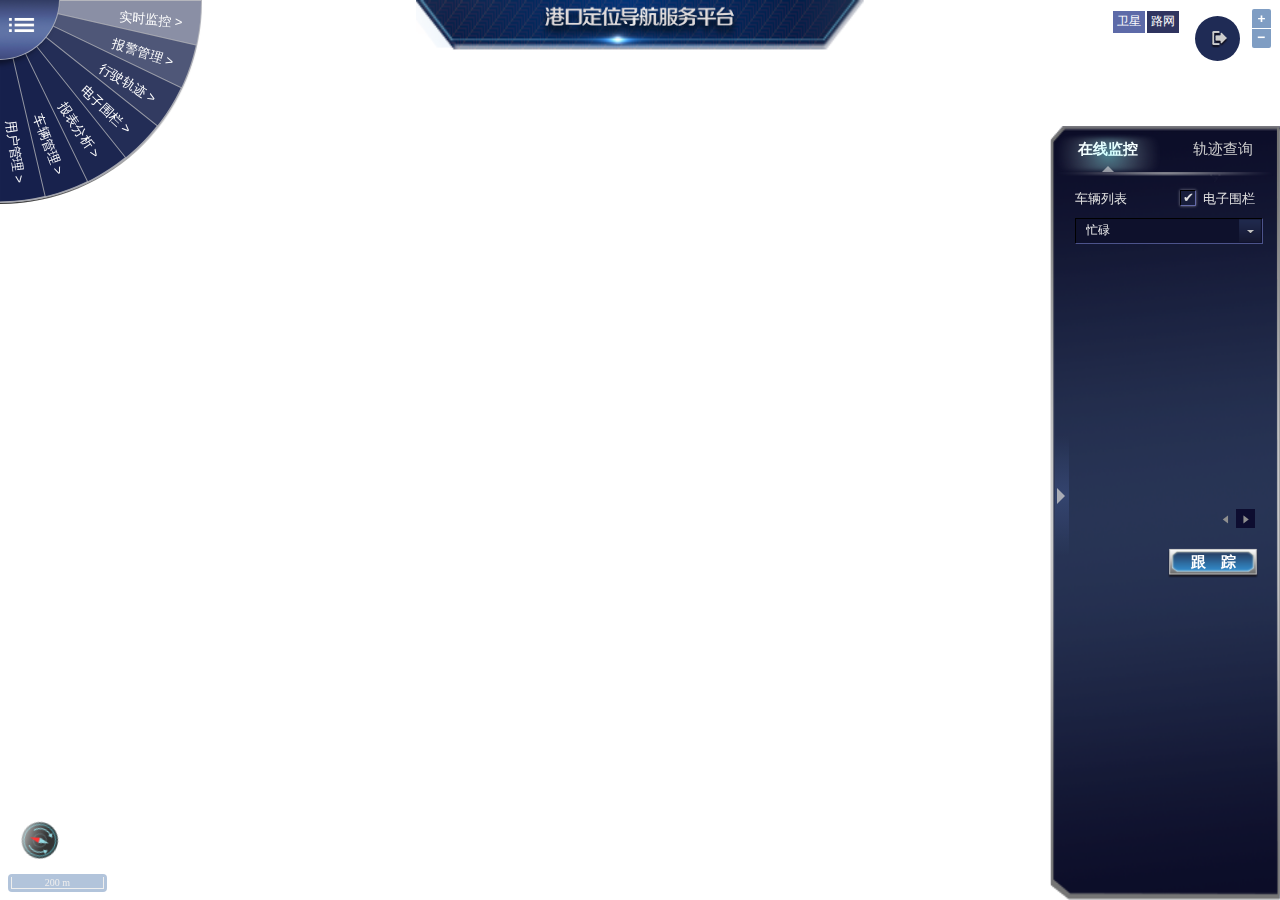
<file: MaWan/index.html>
<!DOCTYPE html>
<html lang="en">

<head>
    <meta charset="UTF-8">
    <title>港口定位导航服务平台</title>

    <link rel="icon" type="image/x-icon" href="./img/favicon.ico"/>

    <link rel="stylesheet" href="./css/reset.css">
    <link rel="stylesheet" href="./css/index.css">
    <link rel="stylesheet" href="./css/map_popup.css">
    <link rel="stylesheet" href="./css/compass.css">
    
    <link rel="stylesheet" type="text/css" href="./js/OpenLayers/css/ol.css" />
    <script src="./js/OpenLayers/build/ol.js" type="text/javascript"></script>
    <script src="./js/compass.js" type="text/javascript"></script>
    <style>
        /* 地图 */
        .ol-zoom {
            top: .5em;
            left: auto;
            right: .5em;
        }
        .table_map{
            position: absolute;
            top:10px;
            right: 100px;
            z-index: 999;
            display: flex;
        }
        .table_map p{
            color: white;
            border: 1px solid #fff;
            padding: 4px;
            background: #2f345f;
            cursor: pointer;
        }
        .table_map .active_map{
            background: #5d6aa8;
        }
        .ol-rotate{
            display: none;
        }
    </style>
</head>

<body>
    <div class="bg"></div>
    <div id="popup" class="ol-popup">
        <span style="cursor:pointer;" id="popup-closer" class="ol-popup-closer"></span>
        <div id="popup-content">

        </div>
    </div>
    <div class="wrap" id="map">
        <div class="title1">
            <img src="./images/titlebig.png" alt="">
        </div>
        <div class="table_map">
            <p class="active_map" onclick="changeMap(1)">卫星</p>
            <p onclick="changeMap(2)">路网</p>
        </div>

     <!--<div id="myposition" style="margin:40px"></div>-->
        <div class="menu">
            <div class="menuHolder">
                <div class="menuWindow">
                    <ul class="p1">
                        <li class="s1">
                            <a href="javascript:;">
                                <img src="./images/menu.png" alt="">
                            </a>
                            <ul class="p2">
                                <li class="s2"><a href="./index.html"><span>实时监控 &gt;</span></a></li>
                                <li class="s2"><a href="./alarm.html"><span>报警管理 &gt;</span></a>
                                </li>
                                <li class="s2"><a href="./trail.html"><span>行驶轨迹 &gt;</span></a>
                                </li>
                                <li class="s2"><a href="./fence.html"><span>电子围栏 &gt;</span></a>
                                </li>
                                <li class="s2"><a href="javascript:;"><span>报表分析 &gt;</span></a>
                                </li>
                                <li class="s2 "><a href="./trailer.html"><span>车辆管理 &gt;</span></a>
                                </li>
                                <li class="s2 "><a id="info" href="javascript:;"><span>用户管理 &gt;</span></a>
                                    <!--onclick="infoJumpTo()"-->
                                </li>
                            </ul>
                        </li>
                    </ul>
                </div>
            </div>
        </div>
        <div class="avatar">
        </div>
        <div class="right">
            <div class="show_sanjiao"></div>
            <div class="right_content">
                <div>
                    <p class="on">在线监控
                        <img src="./images/titlebg.png" alt="">
                        <span class="sanjiao"></span>
                    </p>
                    <p style="display: block">轨迹查询
                        <img src="./images/titlebg.png" alt="">
                        <span class="sanjiao"></span>
                    </p>
                </div>
                <img src="./images/line1.png" alt="">
                <div class="box_right">
                    <div class="zaixian">
                        <div>
                            <p>车辆列表</p>
                            <p><input id="dianziweilan" checked type="checkbox" value="1" class="myCheck_dian myCheck">
                                <label for="dianziweilan" class="dianzi"></label>电子围栏</p>
                        </div>
                        <select name="" id="state_car">
                            <option value="2">忙碌</option>
                            <option value="1">空闲</option>
                            <option value="0">离线</option>
                        </select>
                        <ul class="list_che">
                            <!--<li>
                                <input type="checkbox" value="" class="myCheck">
                                <label for="myCheck"></label>
                                <p>拖车A1233451</p>
                                <div></div>
                            </li>-->
                        </ul>
                        <div class="next_wrap">
                            <li class="fst page_on_not"></li>
                            <li class="lst page_on"></li>
                        </div>
                        <div class="button_gen">跟&nbsp;&nbsp;&nbsp;&nbsp;踪</div>
                    </div>
                    <div class="guiji" style="display: none">
                        <div>
                            <p>车辆选择</p>
                            <p><input id="dianziweilan1" checked type="checkbox" value="1" class="myCheck_dian myCheck">
                                <label for="dianziweilan1" class="dianzi"></label>电子围栏</p>
                        </div>
                        <select name="index_department" id="a2">
                            <option value="">部门</option>
                        </select>
                        <ul class="list_che2">
                        </ul>
                        <div class="next_wrap3">
                            <li></li>
                            <li></li>
                        </div>
                        <p class="time_select">时间选择</p>

                        <div class="one_guiji">
                            <input type="text" id="one_guiji" placeholder="请选择起始时间">
                            <label for="one_guiji"></label>
                        </div>
                        <div class="one_guiji">
                            <input type="text" id="one_guiji1" placeholder="请选择结束时间">
                            <label for="one_guiji1"></label>
                        </div>

                        <div class="button_gui">
                            <div class="button_dao">重&nbsp;&nbsp;&nbsp;&nbsp;置</div>
                            <div class="button_cha">查&nbsp;&nbsp;&nbsp;&nbsp;询</div>
                        </div>

                        <p class="time_select play_text" style="display:none">模拟轨迹</p>
                        <p class="time_real"></p>

                        <div class="play" style="display: none;">
                            <div class="speed_box" style="display: block;">
                                <span>00:00:00</span>
                                <div>
                                    <img src="./images/jindu.gif" alt="">
                                </div>
                                <span>00:00:00</span>
                            </div>
                            <div>
                                <div class="play_before">
                                    <div id="play_1"><span></span></div>
                                    <div id="play_2"><span></span></div>
                                    <div id="play_3"><span></span></div>
                                </div>
                                <div class="play_after">
                                    <div id="replay"></div>
                                    <div id="delete_mark"></div>
                                </div>
                            </div>
                            <p class="tip_window"></p>
                        </div>
                    </div>
                </div>
                <div class="right_hide"><span></span></div>
            </div>
        </div>
    </div>
</body>
<script src="./js/jquery-1.11.3.min.js"></script>
<script src="./js/layDate-v5.0.9/laydate/laydate.js"></script>
<script src="http://lib.sinaapp.com/js/jquery.cookie/jquery.cookie.js"></script>
<script src="./js/browser.js"></script> <!--不同浏览器兼容es6-->
<script type="text/javascript" src="./js/common.js"></script>
<script type="text/javascript" src="./js/config.js"></script>

<script type="text/babel" src="./js/car_info.js"></script>
<script type="text/javascript" src="./js/map.js"></script>
<!--<script type="text/javascript" src="./js/map.js"></script>-->

<script type="text/babel" src="./js/index.js"></script>
<script type="text/babel" src="./js/popup.js"></script>


</html>
</file>
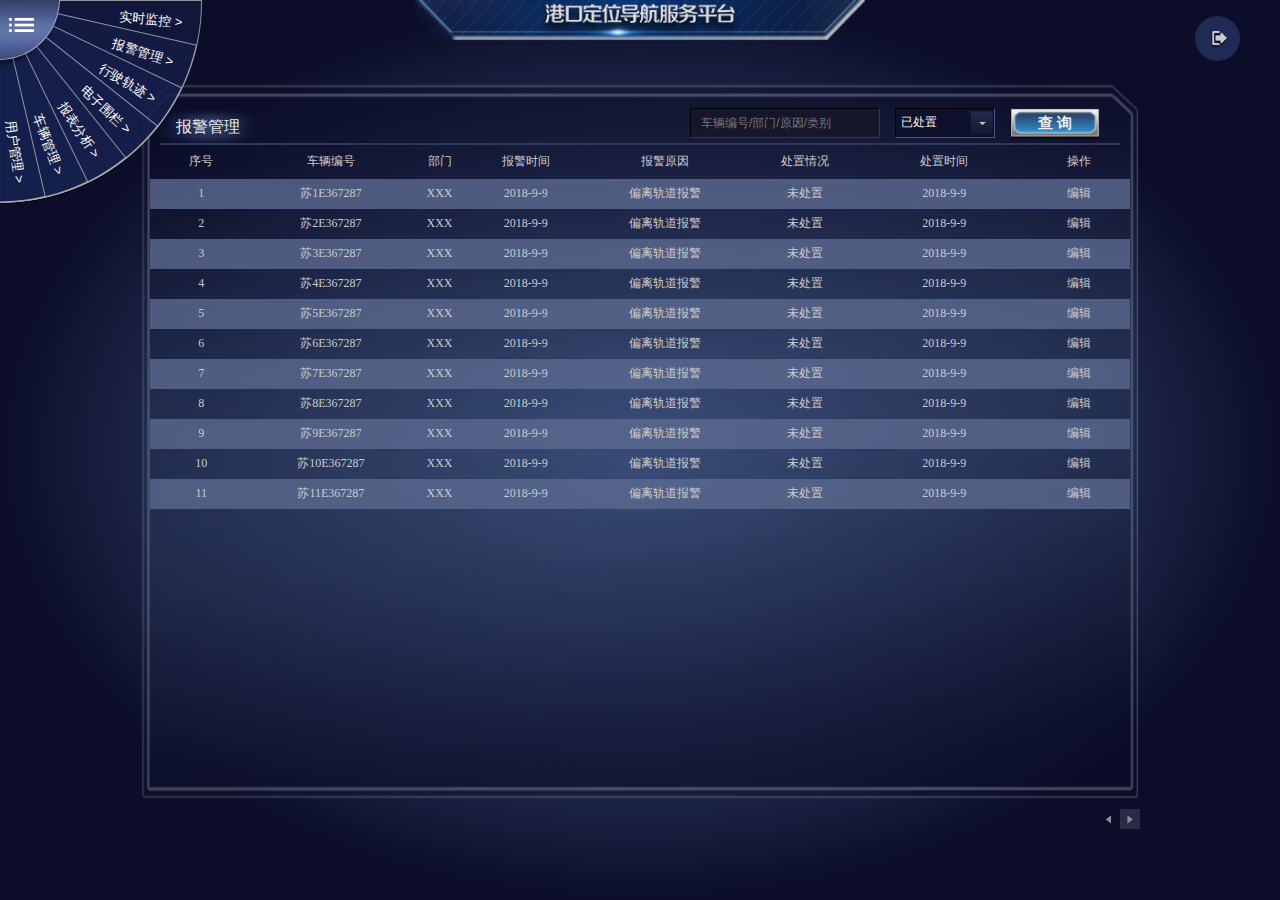
<file: MaWan/alarm.html>
<!DOCTYPE html>
<html lang="en">
<head>
    <meta charset="UTF-8">
    <title>报警管理</title>
    <link rel="icon" type="image/x-icon" href="./img/favicon.ico"/>
    <link rel="stylesheet" href="./css/reset.css">
    <link rel="stylesheet" href="./css/alarm_3.css">
    <link rel="stylesheet" href="./css/index.css">
</head>
<body>
    <div class="wrap">
        <header>
            <div class="menu">
                <div class="menuHolder">
                    <div class="menuWindow">
                        <ul class="p1">
                            <li class="s1">
                                <a href="javascript:;">
                                    <img src="./images/menu.png" alt="">
                                </a>
                                <ul class="p2">
                                    <li class="s2"><a href="./index.html"><span>实时监控 &gt;</span></a></li>
                                    <li class="s2"><a href="./alarm.html"><span>报警管理 &gt;</span></a>
                                    </li>
                                    <li class="s2"><a href="./trail.html"><span>行驶轨迹 &gt;</span></a>
                                    </li>
                                    <li class="s2"><a href="./fence.html"><span>电子围栏 &gt;</span></a>
                                    </li>
                                    <li class="s2"><a href="javascript:;"><span>报表分析 &gt;</span></a>
                                    </li>
                                    <li class="s2 "><a href="./trailer.html"><span>车辆管理 &gt;</span></a>
                                    </li>
                                    <li class="s2 "><a href="./user.html"><span>用户管理 &gt;</span></a>
                                    </li>
                                </ul>
                            </li>
                        </ul>
                    </div>
                </div>
            </div>
            <div class="title1">
                <img src="./images/titlebig.png" alt="">
            </div>
            <div class="avatar"></div>
        </header>
        <div class="content">
            <div class="top alarm_top">
                <p>报警管理</p>
                <div>
                    <div class="weilan_add_wrap">
                        <input type="text" placeholder="车辆编号/部门/原因/类别">
                    </div>
                    <select name="">
                        <option value="0">已处置</option>
                        <option value="1">处置中</option>
                        <option value="2">未处置</option>
                    </select>
                    <div class="cha">查  询</div>
                </div>
            </div>
            <div class="_line"></div>
            <table class="table1" style="display: table">
                <tr>
                    <th>序号</th>
                    <th>车辆编号</th>
                    <th>部门</th>
                    <th>报警时间</th>
                    <th>报警原因</th>
                    <th>处置情况</th>
                    <th>处置时间</th>
                    <th>操作</th>
                </tr>
                <!--<tr>
                    <td>1</td>
                    <td>苏E367287</td>
                    <td>XXX</td>
                    <td>2018-9-9</td>
                    <td>偏离轨道报警</td>
                    <td>未处置</td>
                    <td>2018-9-9</td>
                    <td>
                        <a href="javascript:;">编辑</a>
                    </td>
                </tr>-->
            </table>
        </div>
        <footer>
            <div></div>
            <div class="alarm_on"></div>
        </footer>
        <!--报警编辑弹窗-->
        <div class="tip_add_truck show edit_alert" style="display:none">
            <p>报警编辑</p>
            <div>
                <span>报警车辆</span>
                <input type="text" class="alarm_car">
            </div>
            <div>
                <span>报警时间</span>
                <input type="text" id="alarm_time">
            </div>
            <div>
                <span>报警原因</span>
                <input type="text" class="alarm_reason">
            </div>
            <div>
                <span>处置时间</span>
                <input type="text" id="chuli_time">
            </div>
            <div>
                <span>部门</span>
                <select name="" class="alarm_bumen">
                    <option value="0">请选择</option>
                    <option value="1">A部门</option>
                    <option value="2">B部门</option>
                    <option value="3">C部门</option>
                </select>
            </div>
            <div>
                <span>处置情况</span>
                <select name="" class="alarm_chuzhi">
                    <option value="1">处置中</option>
                    <option value="2">已处理</option>
                    <option value="3">未处理</option>
                </select>
            </div>
            <div class="beizhu">
                <span>备注</span>
                <textarea class="alarm_beizhu" name="" id="" cols="30" rows="10"></textarea>
            </div>
            <div>
                <p class="alarm_quxiao">取  消</p>
                <p class="add_car_tijiao">提  交</p>
            </div>
        </div>
    </div>

    <script src="./js/jquery-1.11.3.min.js"></script>
    <script src="./js/layDate-v5.0.9/laydate/laydate.js"></script>
    <script src="./js/browser.js"></script>
    <script type="text/babel" src="./js/alarm.js"></script>
</body>

</html>
</file>
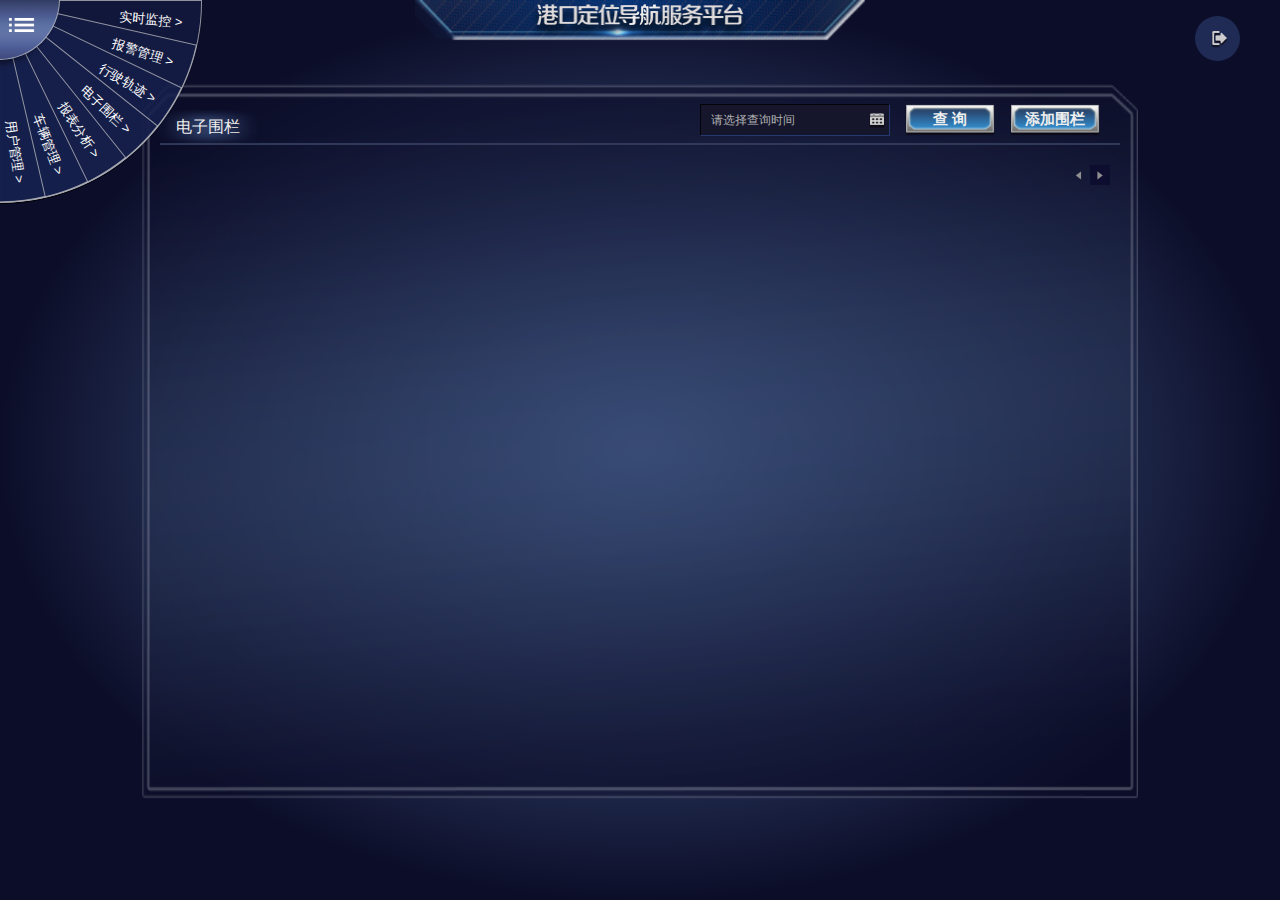
<file: MaWan/fence.html>
<!DOCTYPE html>
<html lang="en">

<head>
    <meta charset="UTF-8">
    <title>电子围栏</title>
    <link rel="icon" type="image/x-icon" href="./img/favicon.ico"/>
    <link rel="stylesheet" href="./css/reset.css">
    <link rel="stylesheet" href="./css/fence.css">
    <link rel="stylesheet" href="./css/index.css">
    <link rel="stylesheet" type="text/css" href="./js/OpenLayers/css/ol.css" />
    <script src="./js/OpenLayers/build/ol.js" type="text/javascript"></script>
    <script src="./js/compass.js" type="text/javascript"></script>
    <style>
        #map{
            width: 720px;
            /*height: 450px;*/
            height: 80%;
            min-height: 420px;
        }
        #map_res {
            width: 545px;
            height: 352px;
        }

        /* #map canvas {
            width: 545px;
            height: 352px;
        }*/
    </style>

</head>

<body>
    <div class="wrap">

        <header>
            <div class="menu">
                <div class="menuHolder">
                    <div class="menuWindow">
                        <ul class="p1">
                            <li class="s1">
                                <a href="javascript:;">
                                    <img src="./images/menu.png" alt="">
                                </a>
                                <ul class="p2">
                                    <li class="s2"><a href="./index.html"><span>实时监控 &gt;</span></a></li>
                                    <li class="s2"><a href="./alarm.html"><span>报警管理 &gt;</span></a>
                                    </li>
                                    <li class="s2"><a href="./trail.html"><span>行驶轨迹 &gt;</span></a>
                                    </li>
                                    <li class="s2"><a href="./fence.html"><span>电子围栏 &gt;</span></a>
                                    </li>
                                    <li class="s2"><a href="javascript:;"><span>报表分析 &gt;</span></a>
                                    </li>
                                    <li class="s2 "><a href="./trailer.html"><span>车辆管理 &gt;</span></a>
                                    </li>
                                    <li class="s2 "><a href="./user.html"><span>用户管理 &gt;</span></a>
                                    </li>
                                </ul>
                            </li>
                        </ul>
                    </div>
                </div>
            </div>
            <div class="title1">
                <img src="./images/titlebig.png" alt="">
            </div>
            <div class="avatar"></div>
        </header>
        <div class="content">

            <div class="electronic_fence_list">
                <div class="top">
                    <p>电子围栏</p>
                    <div>
                        <div class="weilan_add_wrap">
                            <input type="text" id="weilan_add" placeholder="请选择查询时间">
                            <label for="weilan_add"></label>
                        </div>
                        <div class="cha time_find">查 询</div>
                        <div class="add_wei">添加围栏</div>
                    </div>
                </div>
                <div class="_line"></div>
                <table class="table1 electronic_fence_table">
                    <!--<tr>
                        <th>序号</th>
                        <th>围栏编号</th>
                        <th>围栏名称</th>
                        <th>有效性</th>
                        <th>起始时间</th>
                        <th>结束时间</th>
                        <th>使用车辆</th>
                        <th>编辑</th>
                    </tr>
                    <tr>
                        <td>1</td>
                        <td>A112222222</td>
                        <td>A112222222</td>
                        <td>有</td>
                        <td>2018-3-5 12：00</td>
                        <td>2018-3-5 12：00</td>
                        <td>津A12233，津B11222...</td>
                        <td>
                            <a href="javascript:;">修改</a>
                            <a href="javascript:;">禁用</a>
                            <a href="javascript:;">删除</a>
                        </td>
                    </tr>-->
                </table>
                <footer class="fence_list_footer">
                    <div class="page_on_not"></div>
                    <div class="page_on"></div>
                </footer>
                <div class="fence_edit">
                    <p>编辑围栏</p>
                    <div>
                        <span>围栏名称</span>
                        <input type="text" name="editAreaName">
                    </div>
                    <div>
                        <span>起始时间</span>
                        <input type="text" id="editAreaStartTime">
                    </div>
                    <div>
                        <span>结束时间</span>
                        <input type="text" id="editAreaEndTime">
                    </div>
                    <div>
                        <span>围栏类型</span>
                        <select name="editAreaType" id="editAreaType">
                            <option value="1">可进不可出</option>
                            <option value="2">可出不可进</option>
                            <option value="3">不可进不可出</option>
                        </select>
                    </div>
                    <div>
                        <span>是否禁用</span>
                        <select name="editAreaDisable">
                            <option value="0">否</option>
                            <option value="1">是</option>
                        </select>
                    </div>
                    <div class="editAreaMemo">
                        <span>备注</span>
                        <input type="text" name="editAreaMemo">
                    </div>
                    <div class="editCarList">
                        <span>选择车辆:</span>
                        <ul>
                            <li>
                                <input id="a111" type="checkbox">
                                <label for="a111" class="editCarListLabel"></label>
                                <span>21</span>
                                <span>拖车PM33</span>
                                <span>忙碌</span>
                            </li>
                            <li>
                                <input id="a222" type="checkbox">
                                <label for="a222" class="editCarListLabel"></label>
                                <span>21</span>
                                <span>拖车PM33</span>
                                <span>忙碌</span>
                            </li>
                        </ul>
                        <div class="editAreaCarFooter">
                            <div class="page_on_not"></div>
                            <div class="page_on"></div>
                        </div>
                    </div>
                    <div class="editAreaFooter">
                        <p>取  消</p>
                        <p>提  交</p>
                    </div>
                </div>
            </div>

            <div class="electronic_fence_add" style="display: none">

                <div class="top">
                    <p>电子围栏</p>
                </div>
                <div class="_line"></div>
                <div class="add_1">
                    <div class="add_left">
                        <div class="step">
                            <div>
                                <span></span>
                                <span></span>
                                <span></span>
                                <span></span>
                            </div>
                        </div>
                        <ul>
                            <li>
                                <p>添加围栏</p>
                                <p>填写围栏的时间</p>
                            </li>
                            <li>
                                <p>绘制围栏</p>
                                <p>绘制围栏区域</p>
                            </li>
                            <li>
                                <p>添加车辆</p>
                                <p>选择可分配任务的车辆</p>
                            </li>
                            <li>
                                <p>完成</p>
                                <p>完成任务下达</p>
                            </li>
                        </ul>
                    </div>
                    <div class="add_right" style="display: none">
                        <!--<div>
                            <span>围栏编号</span>
                            <input type="text" name="add_fence_number">
                        </div>-->
                        <div>
                            <span>围栏名称</span>
                            <input type="text" name="add_fence_name">
                        </div>
                        <div>
                            <span>起始时间</span>
                            <input type="text" id="add_right_start">
                        </div>
                        <div>
                            <span>结束时间</span>
                            <input type="text" id="add_right_end">
                        </div>
                        <div>
                            <span>围栏类型</span>
                            <select name="fence_type">
                                <option value="1">可进不可出</option>
                                <option value="2">可出不可进</option>
                                <option value="3">不可进不可出</option>
                            </select>
                        </div>
                        <div>
                            <span>备注</span>
                            <textarea name="memo" id="add_right_beizhu" cols="30" rows="10"></textarea>
                        </div>
                        <div>
                            <p class="add_right1_quxiao">取 消</p>
                            <p class="add_right1_next">保存并继续</p>
                        </div>
                    </div>
                    <div class="add_right_2" style="display: none">
                        <div>
                            <div class="add_right_2_right" id="map">
                                <div class="add_right_2_left">
                                    <input id="duo" type="radio" name="huizhi" checked value="Polygon">
                                    <label id="myTip" for="duo">
                                        <img src="./images/fence/san.png" alt="">
                                    </label>
                                    <input id="yuan" type="radio" name="huizhi" value="Circle">
                                    <label id="myTip2" for="yuan">
                                        <img src="./images/fence/yuan.png" alt="">
                                    </label>
                                    <a id="myTip3" href="" style="color:#fff" class="clearImg">
                                        <img src="./images/fence/shan.png" alt="">
                                    </a>

                                </div>
                                <!-- <img src="./images/fence/图层1.png" alt=""> -->
                            </div>
                            <div id="popup" class="ol-popup">
                                <a href="" id="popup-closer" class="ol-popup-closer"></a>
                                <div id="popup-content" style="display: none" ></div>
                            </div>
                        </div>
                        <div>
                            <p class="add_right_2_quxiao">取 消</p>
                            <p class="add_right_2_prev">上 一 步</p>
                            <p class="add_right_2_next">保存并继续</p>
                        </div>
                    </div>
                    <div class="add_right_3" style="display: none">
                        <div>
                            <span>车辆列表</span>
                            <select name="add_fence_carlist_state">
                                <option value="2">忙碌</option>
                                <option value="1">空闲</option>
                                <option value="0">离线</option>
                            </select>
                        </div>
                        <table class="table2 add_fence_car_list">
                            <tr>
                                <th>选择</th>
                                <th>序号</th>
                                <th>车辆列表</th>
                                <th>车辆状态</th>
                                <th>单位部门</th>
                                <th>联系人</th>
                                <th>联系方式</th>
                            </tr>
                            <!--<tr>
                                <td><input id="table2_1" type="checkbox"><label for="table2_1"></label></td>
                                <td>1</td>
                                <td>拖车A13451</td>
                                <td>空闲</td>
                                <td>XXX</td>
                                <td>李XX</td>
                                <td>13145613214</td>
                            </tr>-->
                        </table>
                        <div class="add3_next">
                            <div class="page_on_not"></div>
                            <div class="page_on"></div>
                        </div>
                        <div>
                            <p class="add_right_3_quxiao">取 消</p>
                            <p class="add_right_3_prev">上 一 步</p>
                            <p class="add_right_3_next">保存并继续</p>
                        </div>
                    </div>
                    <div class="add_right_4" style="display: none">
                        <div>
                            <div class="add_right_4_left">
                                <p>您好！</p>
                                <spap style="color:#ccc;">此次任务您共分配以下车辆</spap>
                                <div style="display: none">
                                    <p>您好！</p>
                                    <p>您已成功添加围栏12131，经纬度为：</p>
                                    <p>经度：117 </p>
                                    <p>纬度：36 </p>
                                </div>
                                <div id="add_car_message">
                                    <p>1.苏E345565</p>
                                    <p>2.苏E345565</p>
                                    <p>3.苏E345565</p>
                                    <p>4.苏E345565</p>
                                </div>
                                <div>
                                    <p>按保存将回到围栏列表</p>
                                    <p>按取消此前操作无效</p>
                                </div>
                            </div>
                            <div class="add_right_4_right" id="map_res">
                                <!-- <img src="./images/fence/图层1.png" alt=""> -->
                            </div>
                        </div>
                        <div>
                            <p class="add_right_4_quxiao">取 消</p>
                            <p class="add_right_4_prev">上 一 步</p>
                            <p class="add_right_4_next">保 存</p>
                            <p class="add_right_4_next_add">继续添加</p>
                        </div>
                    </div>
                </div>
            </div>
        </div>


    </div>
</body>
<script>
    var features = [];
</script>
<script src="./js/jquery-1.11.3.min.js"></script>
<script src="http://lib.sinaapp.com/js/jquery.cookie/jquery.cookie.js"></script>
<script src="./js/layDate-v5.0.9/laydate/laydate.js"></script>
</html>
<script src="./js/browser.js"></script>
<script type="text/babel" src="./js/popup.js"></script>
<script type="text/babel" src="./js/fence.js"></script>
<script type="text/javascript" src="./js/common.js"></script>
<script type="text/javascript" src="./js/config.js"></script>
<!--<script type="text/babel" src="./js/index.js"></script>-->
<script type="text/javascript" src="./js/map.js"></script>
</file>
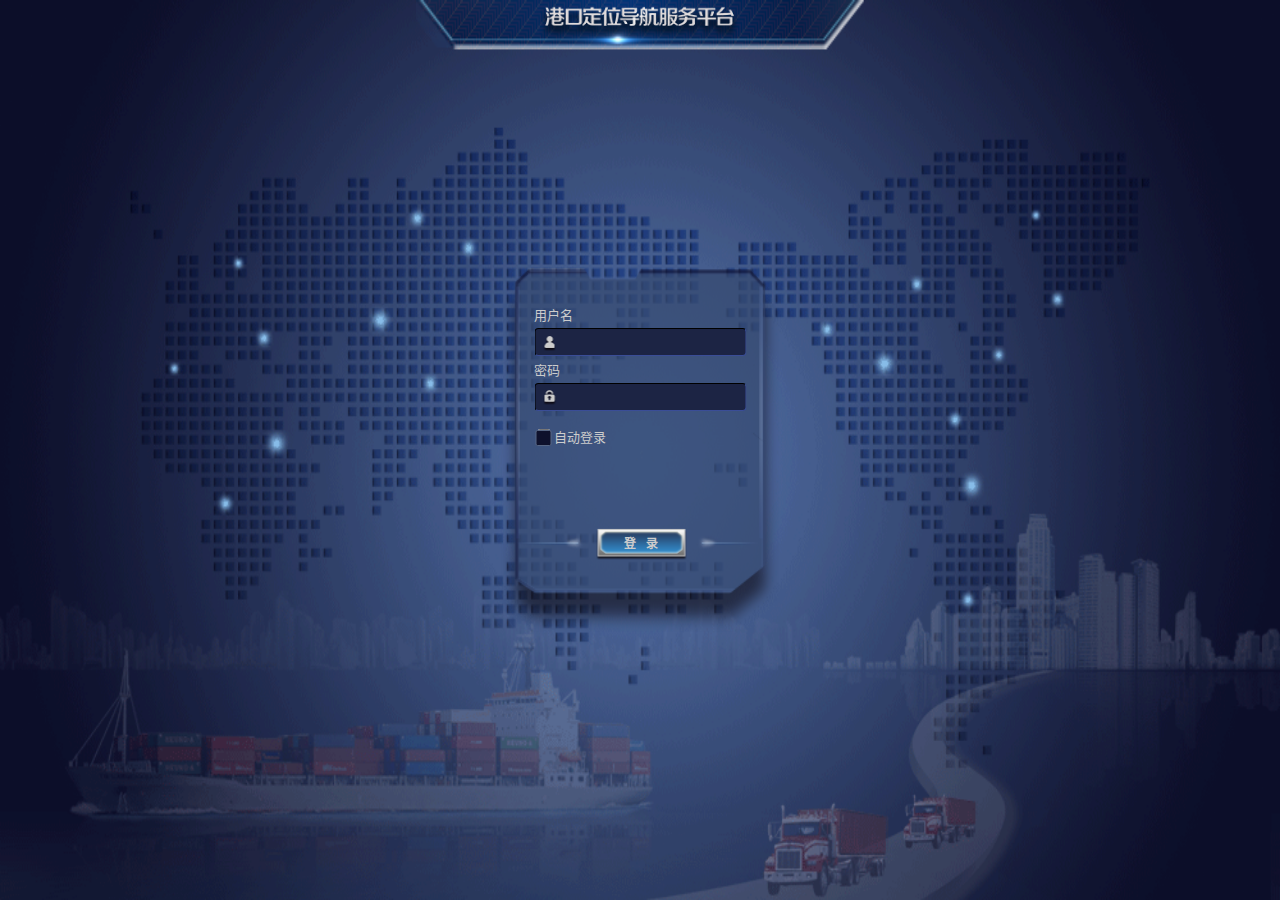
<file: MaWan/login.html>
<!DOCTYPE html>
<html lang="zh-CN">
<head>
    <meta charset="utf-8">
    <meta http-equiv="X-UA-Compatible" content="IE=edge">
    <meta name="viewport" content="width=device-width, initial-scale=1">

    <title>登录</title>

    <link rel="icon" type="image/x-icon" href="./img/favicon.ico"/>
    <link rel="stylesheet" href="./css/reset.css">
    <link rel="stylesheet" href="./css/login.css">
    <link rel="stylesheet" href="./css/index.css">

</head>
<body>
<div class="main wrap">
    <div class="title1">
        <img src="./images/titlebig.png" alt="">
    </div>
    <form action="" id="login_form" onsubmit="return false;">
        <div class="login_box">
        <p class="p1">用户名</p>
        <div class="user">
            <span></span>
            <input class='input1 username' type="text">
        </div>
        <p class="u_message"></p>
        <p class="p2">密码</p>
        <div class="psd">
            <span></span>
            <input class='input2 password' type="password">
        </div>
        <p class="psd_message"></p>
        <div class="kuang">
            <!-- 自动登录 -->
            <div class="auto_login">
                <label for="auto">
                    <input type="checkbox" id="auto" class="login_auto" value="1">自动登录
                    <div class="show-box"></div>
                </label>
            </div>
            <!-- 忘记密码 -->
            <div class="forget">
                <!--<p>忘记密码</p>-->
            </div>
        </div>
        <input type="submit" class="button" value="登   录">
    </div>
    </form>
</div>
<script src="js/jquery-1.11.3.min.js"></script>
<script src="js/jquery.cookie.js"></script>
<script src="js/config.js"></script>
<script>
    $(function () {
        if($.cookie('login_auto')){
            $(".username").val($.cookie('username'));
            $(".password").val($.cookie('password'));
        }
        $("#login_form").submit(function(){
            var data={}
            data.username = $(".username").val();
            data.password = $(".password").val();

            // console.log(JSON.stringify(data));
            // console.log(respType(data,W_config.getData.respType));

            $(".username,.password").html("");

            if(!data.username){
                $(".psd_message").html("请输入手机/邮箱/用户名");
                return;
            }else if(!data.password){
                $(".psd_message").html("请输入密码");
                return;
            }
            $.ajax({
                type: 'POST',
                async: false,
                cache:true,
                //url:'http://36.110.66.218:8091/zzcismp/user/login.shtml',
                url: interface_url + 'authc/login',
                data:{username:data.username,password:data.password},
                dataType: 'json',
                //jsonp: "callback",
                xhrFields:{
                    withCredentials:true
                },
                crossDomain: true,
                success: function(json){
                     //console.log(json);
                    // return;
                    // 1通过
                    // 3帐号密码错误
                    if(json.head.status.code == 200){
                        var date = new Date();
                        date.setTime(date.getTime()+1800*1000);
                         //alert("登录成功");
                        $.cookie('username', data.username,
                            { expires: date.setTime(date.getTime()+(360*24*3600*1000)), path: '/' });
                        $.cookie('password', data.password,
                            { expires: date.setTime(date.getTime()+(360*24*3600*1000)), path: '/' });
                        $.cookie('login_auto', $("#auto:checked").val(),
                            { expires: date.setTime(date.getTime()+(360*24*3600*1000)), path: '/' });
                        var customerId = json.body.user_id;//将数据中用户信息的ID赋值给变量
                        sessionStorage.customerId = customerId;//将变量存储到本地sessionStorage中，并且value为customerID
                        location.href="./index.html";
                    }else{
                        // alert("帐号或密码错误");
                        $(".psd_message").html("帐号或密码错误");
                    }
                },
                error: function(){
                    // alert('fail');
                }
            });
        });
        $(document).keyup(function(event){
            if(event.keyCode == 13){
                $(".button").click()
            }
        })
    })
</script>
</body>
</html>
</file>
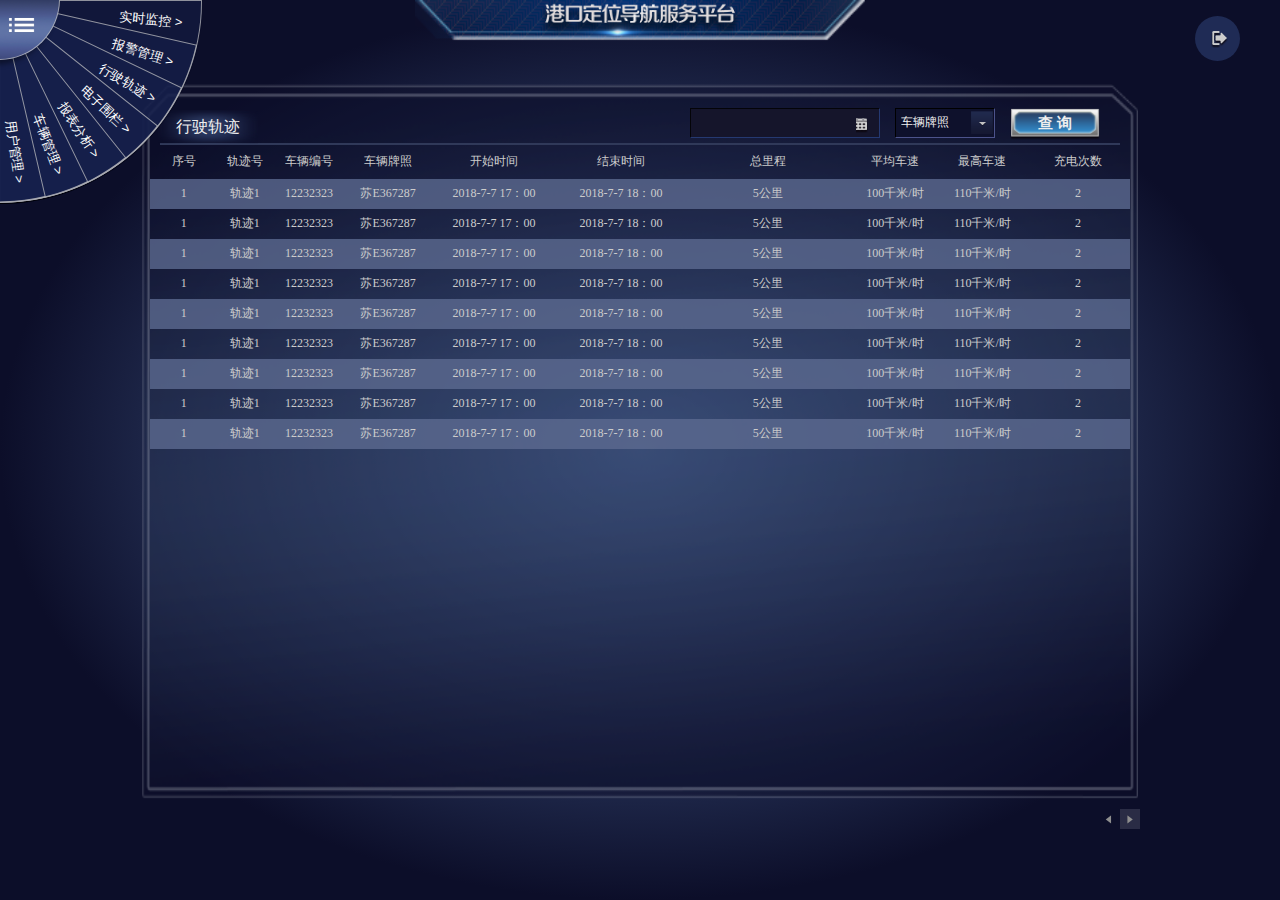
<file: MaWan/trail.html>
<!DOCTYPE html>
<html lang="en">

<head>
    <meta charset="UTF-8">
    <title>行驶轨迹</title>
    <link rel="icon" type="image/x-icon" href="./img/favicon.ico"/>
    <link rel="stylesheet" href="./css/reset.css">
    <link rel="stylesheet" href="./css/alarm_3.css">
    <link rel="stylesheet" href="./css/index.css">
</head>

<body>
    <div class="wrap">
        <header>
            <div class="menu">
                <div class="menuHolder">
                    <div class="menuWindow">
                        <ul class="p1">
                            <li class="s1">
                                <a href="javascript:;">
                                    <img src="./images/menu.png" alt="">
                                </a>
                                <ul class="p2">
                                    <li class="s2"><a href="./index.html"><span>实时监控 &gt;</span></a></li>
                                    <li class="s2"><a href="./alarm.html"><span>报警管理 &gt;</span></a>
                                    </li>
                                    <li class="s2"><a href="./trail.html"><span>行驶轨迹 &gt;</span></a>
                                    </li>
                                    <li class="s2"><a href="./fence.html"><span>电子围栏 &gt;</span></a>
                                    </li>
                                    <li class="s2"><a href="javascript:;"><span>报表分析 &gt;</span></a>
                                    </li>
                                    <li class="s2 "><a href="./trailer.html"><span>车辆管理 &gt;</span></a>
                                    </li>
                                    <li class="s2 "><a href="./user.html"><span>用户管理 &gt;</span></a>
                                    </li>
                                </ul>
                            </li>
                        </ul>
                    </div>
                </div>
            </div>
            <div class="title1">
                <img src="./images/titlebig.png" alt="">
            </div>
            <div class="avatar"></div>
        </header>
        <div class="content">
            <div class="top alarm_top">
                <p>行驶轨迹</p>
                <div>
                    <label for="guiji_time" class="weilan_add_wrap guiji_time">
                        <input type="text" id="guiji_time">
                    </label>
                    <select name="" id="">
                        <option value="0">车辆牌照</option>
                        <option value="1">苏E367287</option>
                        <option value="2">苏E367287</option>
                    </select>
                    <div class="cha">查 询</div>
                </div>
            </div>
            <div class="_line"></div>
            <table class="table1" style="display: table">
                <tr>
                    <th>序号</th>
                    <th>轨迹号</th>
                    <th>车辆编号</th>
                    <th>车辆牌照</th>
                    <th>开始时间</th>
                    <th>结束时间</th>
                    <th>总里程</th>
                    <th>平均车速</th>
                    <th>最高车速</th>
                    <th>充电次数</th>
                </tr>
                <tr>
                    <td>1</td>
                    <td>轨迹1</td>
                    <td>12232323</td>
                    <td>苏E367287</td>
                    <td>2018-7-7 17：00</td>
                    <td>2018-7-7 18：00</td>
                    <td>5公里</td>
                    <td>100千米/时</td>
                    <td>110千米/时</td>
                    <td>2</td>
                </tr>
                <tr>
                    <td>1</td>
                    <td>轨迹1</td>
                    <td>12232323</td>
                    <td>苏E367287</td>
                    <td>2018-7-7 17：00</td>
                    <td>2018-7-7 18：00</td>
                    <td>5公里</td>
                    <td>100千米/时</td>
                    <td>110千米/时</td>
                    <td>2</td>
                </tr>
                <tr>
                    <td>1</td>
                    <td>轨迹1</td>
                    <td>12232323</td>
                    <td>苏E367287</td>
                    <td>2018-7-7 17：00</td>
                    <td>2018-7-7 18：00</td>
                    <td>5公里</td>
                    <td>100千米/时</td>
                    <td>110千米/时</td>
                    <td>2</td>
                </tr>
                <tr>
                    <td>1</td>
                    <td>轨迹1</td>
                    <td>12232323</td>
                    <td>苏E367287</td>
                    <td>2018-7-7 17：00</td>
                    <td>2018-7-7 18：00</td>
                    <td>5公里</td>
                    <td>100千米/时</td>
                    <td>110千米/时</td>
                    <td>2</td>
                </tr>
                <tr>
                    <td>1</td>
                    <td>轨迹1</td>
                    <td>12232323</td>
                    <td>苏E367287</td>
                    <td>2018-7-7 17：00</td>
                    <td>2018-7-7 18：00</td>
                    <td>5公里</td>
                    <td>100千米/时</td>
                    <td>110千米/时</td>
                    <td>2</td>
                </tr>
                <tr>
                    <td>1</td>
                    <td>轨迹1</td>
                    <td>12232323</td>
                    <td>苏E367287</td>
                    <td>2018-7-7 17：00</td>
                    <td>2018-7-7 18：00</td>
                    <td>5公里</td>
                    <td>100千米/时</td>
                    <td>110千米/时</td>
                    <td>2</td>
                </tr>
                <tr>
                    <td>1</td>
                    <td>轨迹1</td>
                    <td>12232323</td>
                    <td>苏E367287</td>
                    <td>2018-7-7 17：00</td>
                    <td>2018-7-7 18：00</td>
                    <td>5公里</td>
                    <td>100千米/时</td>
                    <td>110千米/时</td>
                    <td>2</td>
                </tr>
                <tr>
                    <td>1</td>
                    <td>轨迹1</td>
                    <td>12232323</td>
                    <td>苏E367287</td>
                    <td>2018-7-7 17：00</td>
                    <td>2018-7-7 18：00</td>
                    <td>5公里</td>
                    <td>100千米/时</td>
                    <td>110千米/时</td>
                    <td>2</td>
                </tr>
                <tr>
                    <td>1</td>
                    <td>轨迹1</td>
                    <td>12232323</td>
                    <td>苏E367287</td>
                    <td>2018-7-7 17：00</td>
                    <td>2018-7-7 18：00</td>
                    <td>5公里</td>
                    <td>100千米/时</td>
                    <td>110千米/时</td>
                    <td>2</td>
                </tr>
            </table>
        </div>
        <footer>
            <div></div>
            <div class="trail_on"></div>
        </footer>
    </div>


</body>
<script src="./js/jquery-1.11.3.min.js"></script>
<script src="./js/layDate-v5.0.9/laydate/laydate.js"></script>
<script src="./js/browser.js"></script>


<script src="js/jquery.cookie.js"></script>
<script type="text/javascript" src="./js/common.js"></script>
<script type="text/javascript" src="./js/config.js"></script>

<script>
    (function (w) {
        var query_time;
        laydate.render({
            elem: '#guiji_time'
            , type: 'datetime'
            , range: '~'
            , format: 'M/d/H:m'
            , done: function (value, date, endDate) {
                query_time = value;
            }
        });
        //翻页三角
        $('footer').on('click', function (ev) {
            var $target = $(ev.target);
            if ($target.prop("nodeName") == "DIV") {
                $('footer>div').removeClass('trail_on')
                $target.addClass("trail_on");
            }
        })

        // 跳转首页 查询轨迹
        /*$(".cha").click(function () {
            window.open("/?trail=1")
        });*/
    })(window)

</script>

</html>
</file>
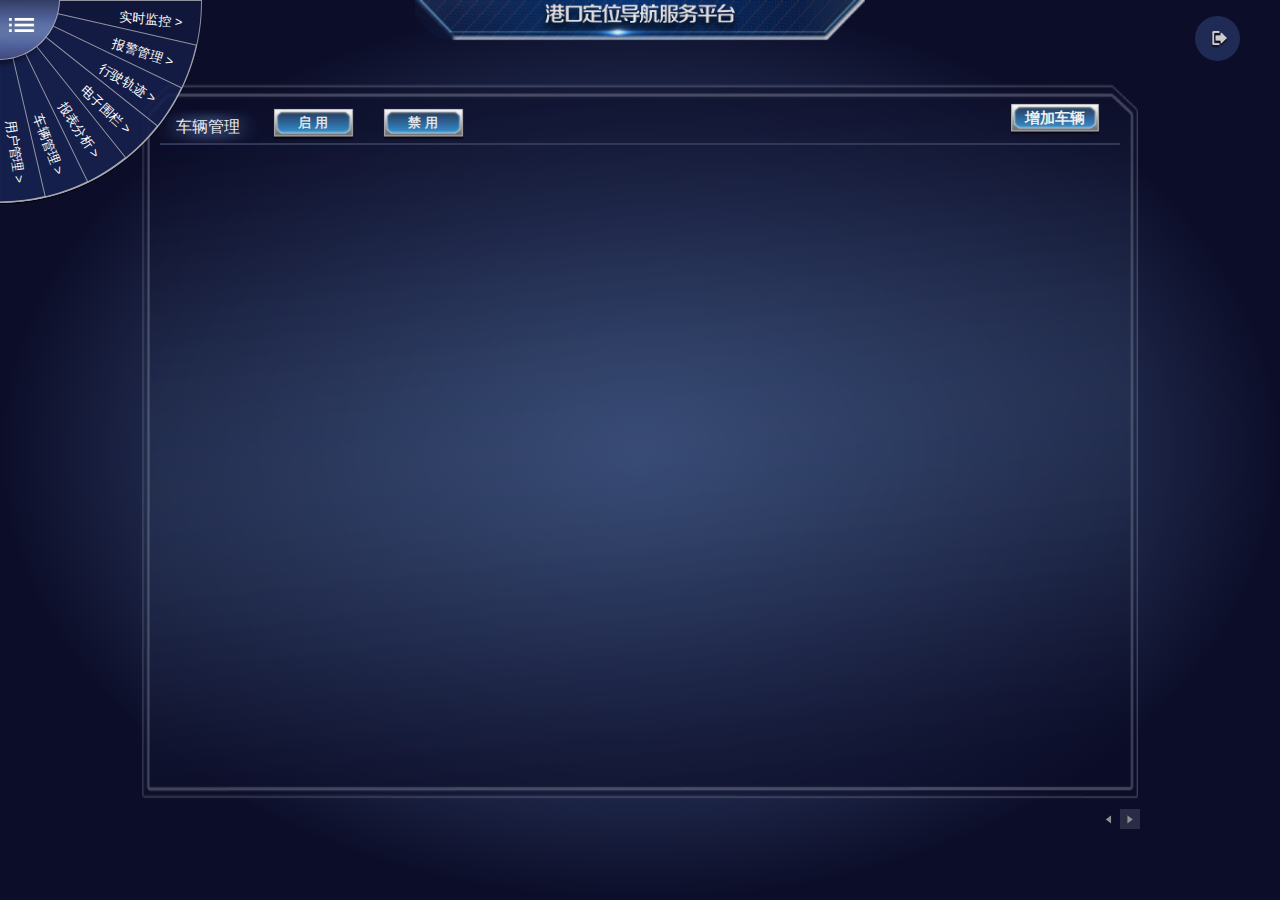
<file: MaWan/trailer.html>
<!DOCTYPE html>
<html lang="en">
<head>
    <meta charset="UTF-8">
    <title>车辆管理</title>
    <link rel="icon" type="image/x-icon" href="./img/favicon.ico"/>
    <link rel="stylesheet" href="./css/reset.css">
    <link rel="stylesheet" href="./css/alarm_3.css">
    <link rel="stylesheet" href="./css/index.css">
</head>
<body>
<div class="wrap">
    <header>
        <div class="menu">
            <div class="menuHolder">
                <div class="menuWindow">
                    <ul class="p1">
                        <li class="s1">
                            <a href="javascript:;">
                                <img src="./images/menu.png" alt="">
                            </a>
                            <ul class="p2">
                                <li class="s2"><a href="./index.html"><span>实时监控 &gt;</span></a></li>
                                <li class="s2"><a href="./alarm.html"><span>报警管理 &gt;</span></a>
                                </li>
                                <li class="s2"><a href="./trail.html"><span>行驶轨迹 &gt;</span></a>
                                </li>
                                <li class="s2"><a href="./fence.html"><span>电子围栏 &gt;</span></a>
                                </li>
                                <li class="s2"><a href="javascript:;"><span>报表分析 &gt;</span></a>
                                </li>
                                <li class="s2 "><a href="./trailer.html"><span>车辆管理 &gt;</span></a>
                                </li>
                                <li class="s2 "><a href="./user.html"><span>用户管理 &gt;</span></a>
                                </li>
                            </ul>
                        </li>
                    </ul>
                </div>
            </div>
        </div>
        <div class="title1">
            <img src="./images/titlebig.png" alt="">
        </div>
        <div class="avatar"></div>
    </header>
    <div class="content">
        <div class="top">
            <p>车辆管理</p>
            <div class="car_start_using">启   用</div>
            <div class="car_forbid">禁   用</div>
            <div class="add_che">
                <div class="cha add_vehicle">增加车辆</div>
            </div>
        </div>
        <div class="_line"></div>
        <table class="table1 vehicleList">
        </table>
    </div>
    <footer class="trailer_footer">
        <div class="trailer_on_not"></div>
        <div class="trailer_on"></div>
    </footer>
    <!--添加车辆弹窗-->
    <div class="tip_add_truck show" style="display: none">
        <p>增加车辆</p>
        <div class="add_truck_licence" >
            <span>车辆牌照</span>
            <input type="text" name="add_numberPlate">
        </div>
        <h6 style="margin:0 0 0 77px;color:#e4393c"></h6>
        <div>
            <span>单位部门</span>
            <select name="" id="select1">
                <option value="">请选择</option>
                <option value="">A部门</option>
                <option value="">B部门</option>
                <option value="">C部门</option>
            </select>
        </div>
        <div>
            <span>联系人</span>
            <input type="text">
        </div>
        <div>
            <span>联系方式</span>
            <input type="text">
        </div>
        <div>
            <span>进场时间</span>
            <input type="text" id="add_in_time" class="chuchang_time">
        </div>
        <div>
            <span>油耗</span>
            <input style="width: 50px" type="text">ML
            <span class="zhuncheng">准乘人数</span>
            <input style="width: 34px"type="text">人
        </div>
        <div class="beizhu">
            <span>备注</span>
            <textarea name=""  cols="30" rows="10"></textarea>
        </div>
        <div>
            <p class="add_car_quxiao">取  消</p>
            <p class="add_car_commit">提  交</p>
        </div>
    </div>
    <!--修改车辆弹窗-->
    <div class="tip_add_truck show_01" style="display: none">
        <p>修改车辆</p>
        <div class="amend_truck_licence">
            <span>车辆牌照</span>
            <input type="text" name="carEcho_numberPlate">
        </div>
        <h6 style="margin:0 0 0 77px;color:#e4393c"></h6>
        <!--<div>
            <span>车辆状态</span>
            <select name="" id="edit_car_select1">
                <option value="0" >离线</option>
                <option value="1" >空闲</option>
                <option value="2" >忙碌</option>
            </select>
        </div>-->
        <!--<div>-->
            <!--<span>是否禁用</span>-->
            <!--<select name="disable" id="edit_car_select2">-->
                <!--<option value="0">否</option>-->
                <!--<option value="1">是</option>-->
            <!--</select>-->
        <!--</div>-->
        <div>
            <span>单位部门</span>
            <select name="" id="select2">
                <option value="">请选择</option>
                <option value="">A部门</option>
                <option value="">B部门</option>
                <option value="">C部门</option>
            </select>
        </div>
        <div>
            <span>联系人</span>
            <input type="text">
        </div>
        <div>
            <span>联系方式</span>
            <input type="text">
        </div>
        <div>
            <span>进场时间</span>
            <input type="text" class="chuchang_time" name="travel_time" id="edit_in_time">
        </div>
        <div>
            <span>油耗</span>
            <input style="width: 50px" type="text">ML
            <span class="zhuncheng">准乘人数</span>
            <input style="width: 34px"type="text">人
        </div>
        <div class="beizhu">
            <span>部门信息</span>
            <textarea name="" id="" cols="30" rows="10"></textarea>
        </div>
        <div>
            <p class="update_car_cancel">取  消</p>
            <p class="update_car_commit">提  交</p>
        </div>
    </div>
</div>
</body>
<script src="./js/jquery-1.11.3.min.js"></script>
<script src="./js/layDate-v5.0.9/laydate/laydate.js"></script>
<script src="./js/browser.js"></script>
<script src="js/jquery.cookie.js"></script>
<script type="text/javascript" src="./js/common.js"></script>
<script type="text/javascript" src="./js/config.js"></script>
<script type="text/babel" src="./js/trailer.js"></script>
<script type="text/babel" src="./js/popup.js"></script>
</html>
</file>
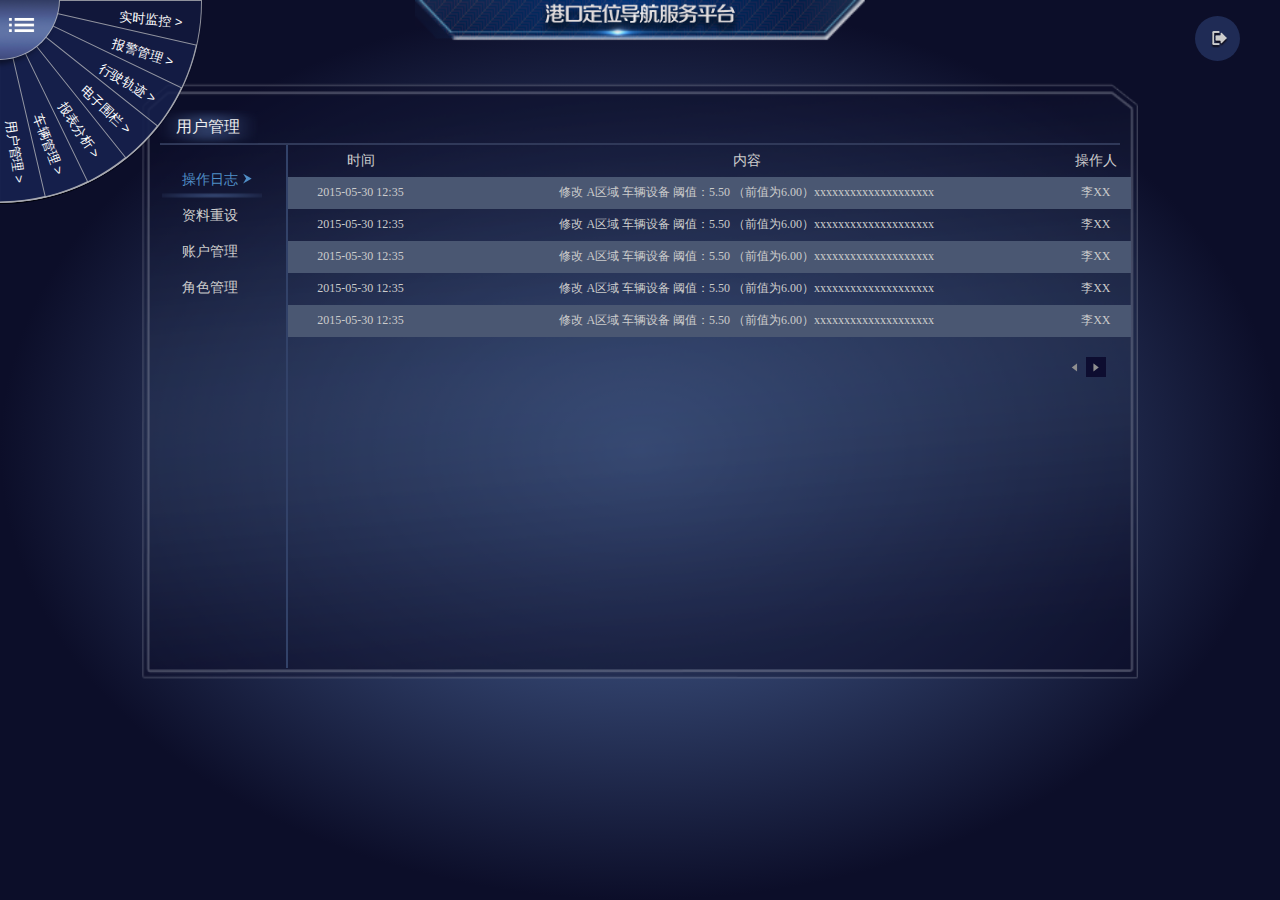
<file: MaWan/user.html>
<!DOCTYPE html>
<html lang="en">
<head>
    <meta charset="UTF-8">
    <title>用户管理</title>
    <link rel="icon" type="image/x-icon" href="./img/favicon.ico"/>
    <link rel="stylesheet" href="./css/reset.css">
    <link rel="stylesheet" href="./css/user.css">
    <link rel="stylesheet" href="./css/index.css">
</head>
<body>
<div class="wrap">
    <header>
        <div class="menu">
            <div class="menuHolder">
                <div class="menuWindow">
                    <ul class="p1">
                        <li class="s1">
                            <a href="javascript:;">
                                <img src="./images/menu.png" alt="">
                            </a>
                            <ul class="p2">
                                <li class="s2"><a href="./index.html"><span>实时监控 &gt;</span></a></li>
                                <li class="s2"><a href="./alarm.html"><span>报警管理 &gt;</span></a>
                                </li>
                                <li class="s2"><a href="./trail.html"><span>行驶轨迹 &gt;</span></a>
                                </li>
                                <li class="s2"><a href="./fence.html"><span>电子围栏 &gt;</span></a>
                                </li>
                                <li class="s2"><a href="javascript:;"><span>报表分析 &gt;</span></a>
                                </li>
                                <li class="s2 "><a href="./trailer.html"><span>车辆管理 &gt;</span></a>
                                </li>
                                <li class="s2 "><a href="./user.html"><span>用户管理 &gt;</span></a>
                                </li>
                            </ul>
                        </li>
                    </ul>
                </div>
            </div>
        </div>
        <div class="title1">
            <img src="./images/titlebig.png" alt="">
        </div>
        <div class="avatar"></div>
    </header>
    <div class="content">
        <div class="top">
            <p>用户管理</p>
        </div>
        <div class="_line"></div>
        <div class="content_footer">
            <ul class="content_footer_left">
                <li class="active1"><span></span>操作日志</li>
                <li class="Data_reset"><span></span>资料重设</li>
                <li><span></span>账户管理</li>
                <li><span></span>角色管理</li>
            </ul>
            <div class="content_footer_right">
                <div class="content_footer_right1">
                    <table class="journal_table">
                        <tr>
                            <th>时间</th>
                            <th>内容</th>
                            <th>操作人</th>
                        </tr>
                        <tr>
                            <td>2015-05-30  12:35</td>
                            <td>修改 A区域 车辆设备  阈值：5.50 （前值为6.00）xxxxxxxxxxxxxxxxxxxx </td>
                            <td>李XX</td>
                        </tr>
                        <tr>
                            <td>2015-05-30  12:35</td>
                            <td>修改 A区域 车辆设备  阈值：5.50 （前值为6.00）xxxxxxxxxxxxxxxxxxxx </td>
                            <td>李XX</td>
                        </tr>
                        <tr>
                            <td>2015-05-30  12:35</td>
                            <td>修改 A区域 车辆设备  阈值：5.50 （前值为6.00）xxxxxxxxxxxxxxxxxxxx </td>
                            <td>李XX</td>
                        </tr>
                        <tr>
                            <td>2015-05-30  12:35</td>
                            <td>修改 A区域 车辆设备  阈值：5.50 （前值为6.00）xxxxxxxxxxxxxxxxxxxx </td>
                            <td>李XX</td>
                        </tr>
                        <tr>
                            <td>2015-05-30  12:35</td>
                            <td>修改 A区域 车辆设备  阈值：5.50 （前值为6.00）xxxxxxxxxxxxxxxxxxxx </td>
                            <td>李XX</td>
                        </tr>
                    </table>
                    <footer class="footer1">
                        <div></div>
                        <div class="on4"></div>
                    </footer>
                </div>
                <div class="content_footer_right2" style="display: none">
                    <div ziliao_footer_01>
                        <div><span>账号：</span><input type="text" name="userid_re" readonly="readonly"></div>
                        <div class="ziliao_01"><span>姓名：</span><input type="text" name="fullname_re"><i style="color:#e4393c;margin:0 0 0 3px"></i></div>
                        <div class="ziliao_02"><span>手机：</span><input type="text" name="iphone_re"><i style="color:#e4393c;margin:0 0 0 3px"></i></div>
                        <div class="ziliao_03"><span>邮箱：</span><input type="text" name="email_re"><i style="color:#e4393c;margin:0 0 0 3px"></i></div>
                    </div>
                    <div class="update_psd">
                        <p>修改密码</p>
                        <div><span>旧密码：</span><input  type="password" name="old_password"><i id="i_01"></i></div>
                        <div><span>新密码：</span><input type="password" name="new_password"><i id="i_02"></i></div>
                        <div><span>确认密码：</span><input  type="password"name="confirm_password"><i id="i_03"></i></div>
                        <div>
                            <p class="psd_quxiao">取  消</p>
                            <p class="baocun_01">保  存</p>
                        </div>
                    </div>
                </div>
                <div class="content_footer_right3" style="display: none">
                    <div class="content_footer_right3_top">
                        <div class="user_start_using">启   用</div>
                        <div class="user_forbid">禁   用</div>
                        <div><span>+</span> 添加账户</div>
                    </div>
                    <table class="user_list">
                        <tr>
                           <th>序号</th>
                            <th>用户名</th>
                            <th>工作职位</th>
                            <th>邮箱</th>
                            <th>所属单位</th>
                            <th>创建时间</th>
                            <th>联系电话</th>
                            <th>权限</th>
                            <th>操作</th>
                        </tr>

                        <tr>
                            <td>1</td>
                            <td>张三</td>
                            <td>xxx</td>
                            <td>123654987@qq.com</td>
                            <td>XXX</td>
                            <td>2018.09.26</td>
                            <td>12312341234</td>
                            <td>中级管理员</td>
                            <td><a href="javascript:;">编辑</a></td>
                        </tr>

                    </table>
                    <footer class="footer2">
                        <div class="page_on_not"></div>
                        <div class="page_on"></div>
                    </footer>
                    <!--添加账户-->
                    <div class="tip_add_user show">
                        <p>新增用户</p>
                        <div class="tip_add_user_content">
                            <div class="tip_add_user_left add_11">
                                <div class="tip_add_user1">
                                    <span>用户名</span>
                                    <input type="text" name="add_username">
                                </div>
                                <p style="color:#e4393c;margin:0px 0px 0px 75px"></p>
                                <div class="tip_add_user2">
                                    <span>密码</span>
                                    <input type="password" name="add_password">
                                </div>
                                <p style="color:#e4393c;margin:0px 0px 0px 75px"></p>
                                <div class="tip_add_full_name">
                                    <span>姓名</span>
                                    <input type="text" name="update_fullname">
                                </div>
                                <div class="tip_add_user3">
                                    <span>电话</span>
                                    <input type="text" name="add_mobilePhone">
                                </div>
                                <p style="color:#e4393c;margin:0px 0px 0px 75px"></p>
                                <div class="tip_add_user4">
                                    <span>电子邮箱</span>
                                    <input type="text" name="add_email">
                                </div>
                                <p style="color:#e4393c;margin:0px 0px 0px 75px"></p>
                                <!--<div>
                                    <span>是否锁定</span>
                                    <select name="locked" id="add_user_select1">
                                        <option value="0">否</option>
                                        <option value="1">是</option>
                                    </select>
                                </div>
                                <div>
                                    <span>是否禁用</span>
                                    <select name="disable" id="add_user_select2">
                                        <option value="0">否</option>
                                        <option value="1">是</option>
                                    </select>
                                </div>-->
                            </div>
                            <div class="tip_add_user_right">
                                <p>选择用户角色:</p>
                                <ul>
                                    <!--<li>
                                        <label>
                                            <input class="check_juese" type="checkbox">
                                            <span>中级管理员</span>
                                        </label>
                                    </li>
                                    <li>
                                        <label>
                                            <input class="check_juese" type="checkbox">
                                            <span>一般管理员</span>
                                        </label>
                                    </li>-->
                                </ul>

                            </div>
                        </div>
                        <div>
                            <p class="adduser_quxiao">取 消</p>
                            <p class="adduser_commit">保 存</p>
                        </div>
                    </div>
                    <!--编辑用户-->
                    <div class="tip_update_user show1" style="display:none">
                        <p>编辑用户</p>
                        <div class="tip_add_user_content">
                            <div class="tip_add_user_left bianji_11">
                                <div>
                                    <span>用户名</span>
                                    <input type="text" name="update_username">
                                </div>
                                <div>
                                    <span>姓名</span>
                                    <input type="text" name="update_full_name">
                                </div>
                                <div class="editMobilePhone">
                                    <span>电话</span>
                                    <input type="text" name="update_mobilePhone">
                                </div>
                                <p style="color:#e4393c;margin:0px 0px 0px 75px"></p>
                                <div class="editEmail">
                                    <span>电子邮箱</span>
                                    <input type="text" name="update_email">
                                </div>
                                <p style="color:#e4393c;margin:0px 0px 0px 75px"></p>
                                <!--<div>
                                    <span>是否锁定</span>
                                    <select name="locked" id="update_user_select1">
                                        <option value="0">否</option>
                                        <option value="1">是</option>
                                    </select>
                                </div>
                                <div>
                                    <span>是否禁用</span>
                                    <select name="disable" id="update_user_select2">
                                        <option value="0">否</option>
                                        <option value="1">是</option>
                                    </select>
                                </div>-->
                            </div>
                            <div class="tip_add_user_right">
                                <p>选择用户角色:</p>
                                <ul>
                                    <!--<li>
                                        <label>
                                            <input class="check_juese" type="checkbox">
                                            <span>中级管理员</span>
                                        </label>
                                    </li>
                                    <li>
                                        <label>
                                            <input class="check_juese" type="checkbox">
                                            <span>一般管理员</span>
                                        </label>
                                    </li>-->
                                </ul>
                                <!--<footer class="footer4 tip_add_user_paging">
                                    <div></div>
                                    <div class="on7"></div>
                                </footer>-->
                            </div>
                        </div>
                        <div>
                            <p class="update_user_quxiao">取  消</p>
                            <p class="update_user_commit">提  交</p>
                        </div>
                    </div>
                </div>
                <div class="content_footer_right4" style="display: none">
                    <div class="content_footer_right4_top">
                        <div class="role_start_using">启   用</div>
                        <div class="role_forbid">禁   用</div>
                        <div><span>+</span> 添加角色</div>
                    </div>
                    <table class="juese_list">
                        <!--<tr>
                            <th>序号</th>
                            <th>角色名称</th>
                            <th>状态</th>
                            <th>描述</th>
                            <th>操作</th>
                        </tr>
                        <tr>
                            <td>张三</td>
                            <td>xxx</td>
                            <td>123654987@qq.com</td>
                            <td>XXX</td>
                            <td><a class="bianji" href="javascript:;">编辑</a></td>
                        </tr>-->

                    </table>
                    <footer class="footer3 juese_list_paging">
                        <div class="page_on_not"></div>
                        <div class="page_on"></div>
                    </footer>
                    <!--添加角色窗口-->
                    <div class="tip_add_juese show2">
                        <p>新增角色</p>
                        <div class="tip_add_juese_content">
                            <div class="tip_add_juese_left">
                                <div>
                                    <span>角色名称</span>
                                    <input type="text" name="addIdentityName">
                                </div>
                                <div>
                                    <span>备注</span>
                                    <input type="text" name="remarks">
                                </div>
                                <!--<div>
                                    <span>是否禁用</span>
                                    <select name="disable" id="add_juese_select2">
                                        <option value="0">否</option>
                                        <option value="1">是</option>
                                    </select>
                                </div>-->
                            </div>
                            <div class="tip_add_juese_right">
                                <p>选择角色权限:</p>
                                <div id="tree"></div>

                            </div>
                        </div>
                        <div class="add_juese_button">
                            <p class="add_juese_quxiao">取  消</p>
                            <p class="add_juese_commit">保  存</p>
                        </div>
                    </div>
                    <!--编辑角色-->
                    <div class="tip_update_juese show3" style="display:none">
                        <p>编辑角色</p>
                        <div class="tip_add_juese_content">
                            <div class="tip_add_juese_left">
                                <div>
                                    <span>角色名称</span>
                                    <input type="text" name="updateIdentityName">
                                </div>
                                <div>
                                    <span>备注</span>
                                    <input type="text" name="updateRemarks">
                                </div>
                                <!--<div>
                                    <span>是否禁用</span>
                                    <select name="disable" id="update_juese_select2">
                                        <option value="0">否</option>
                                        <option value="1">是</option>
                                    </select>
                                </div>-->
                            </div>
                            <div class="tip_add_juese_right">
                                <p>更改角色权限:</p>
                                <div id="update_role_tree">

                                    <!--<ul id="update_role_lv1U" class="update_role_lv1U">
                                        <img src="./images/user/plus_alt.png" id="update_role_lv1M" />
                                        <input type="checkbox" id="update_role_all_check" style="display: none;"/>
                                        <li id="update_role_lv1L1">
                                            <label for="update_role_all_check">所有权限</label>
                                            <ul id="update_role_lv2U" style="clear: left;">

                                            </ul>
                                        </li>
                                    </ul>-->

                                </div>

                            </div>
                        </div>
                        <div class="add_juese_button">
                            <p class="update_juese_quxiao">取  消</p>
                            <p class="update_juese_commit">提  交</p>
                        </div>
                        <!--<div>
                            <span>角色名称</span>
                            <input type="text" name="identityName">
                        </div>
                        <div>
                            <span>描述</span>
                            <input type="text" name="memo">
                        </div>
                        <div>
                            <span>xxx</span>
                            <input type="text" name="email">
                        </div>

                        <div>
                            <span>是否禁用</span>
                            <select name="disable" id="update_juese_select2">
                                <option value="0">否</option>
                                <option value="1">是</option>
                            </select>
                        </div>-->

                    </div>
                </div>
            </div>
        </div>
    </div>
</div>
</body>
<script src="./js/jquery-1.11.3.min.js"></script>
<script src="js/jquery.cookie.js"></script>
<script src="./js/layDate-v5.0.9/laydate/laydate.js"></script>
<script src="./js/browser.js"></script>
<script type="text/javascript" src="./js/common.js"></script>
<script type="text/javascript" src="./js/config.js"></script>
<!--<script src="./js/OpenLayers/build/ol.js" type="text/javascript"></script>-->
<!--<script type="text/babel" src="./js/index.js"></script>-->
<script type="text/babel" src="./js/user.js"></script>
<script type="text/babel" src="./js/popup.js"></script>
</html>
</file>
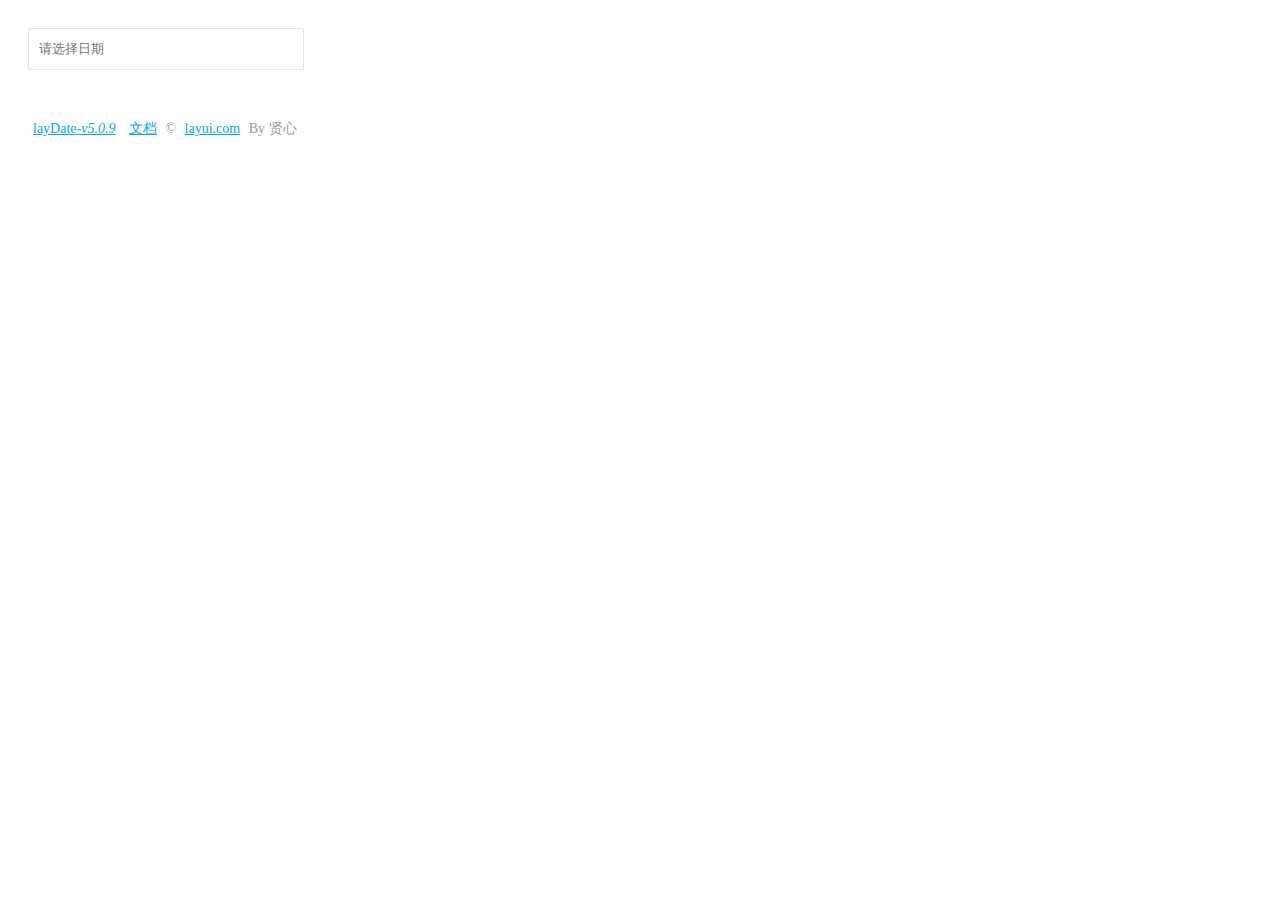
<file: MaWan/js/layDate-v5.0.9/test.html>
<!DOCTYPE html>
<html>
<head>
  <meta charset="utf-8">
  <title>使用 layDate 独立版</title>
  <meta name="renderer" content="webkit">
  <meta http-equiv="X-UA-Compatible" content="IE=edge,chrome=1">
  <meta name="viewport" content="width=device-width, initial-scale=1, maximum-scale=1">
  <meta name="apple-mobile-web-app-status-bar-style" content="black"> 
  <meta name="apple-mobile-web-app-capable" content="yes">
  <meta name="format-detection" content="telephone=no">

  <style>
  body{padding: 20px;}
  .demo-input{padding-left: 10px; height: 38px; min-width: 262px; line-height: 38px; border: 1px solid #e6e6e6;  background-color: #fff;  border-radius: 2px;}
  .demo-footer{padding: 50px 0; color: #999; font-size: 14px;}
  .demo-footer a{padding: 0 5px; color: #01AAED;}
  </style>
</head>
<body>
<input type="text" class="demo-input" placeholder="请选择日期" id="test1">

<div class="demo-footer">
  <a href="http://www.layui.com/laydate/" target="_blank">layDate<cite id="version"></cite></a>
  <a href="http://www.layui.com/doc/modules/laydate.html" target="_blank">文档</a>
  <span>&copy; <a href="http://www.layui.com/" target="_blank">layui.com</a> By 贤心<span>
</div>

<script src="laydate/laydate.js"></script> <!-- 改成你的路径 -->
<script>
lay('#version').html('-v'+ laydate.v);

//执行一个laydate实例
laydate.render({
  elem: '#test1' //指定元素
});
</script>
</body>
</html>
</file>
<file: MaWan/css/index.css>
html,body{
    width: 100%;
    height: 100%;
}
.bg{
    width: 100%;
    height: 100%;
    min-width: 1000px;
    min-height: 680px;
    /*background: url("../images/wuzhou.png") no-repeat;
    background-size: 100% 100%;*/
}
.wrap{
    width: 100%;
    height: 100%;
    min-width: 1000px;
    min-height: 680px;
    position: absolute;
    top:0;
    left: 0;
    overflow: hidden;
}
.wrap>.title1{
    width: 35%;
    height: 5.8%;
    position: absolute;
    top:0;
    left: 50%;
    transform: translate(-50%,0);
    z-index: 20;
    background: url("../images/top2.png") no-repeat ;
    background-size: 104% 123%;
}
.wrap>.title1>img{
    width: 46%;
    display: block;
    margin: 0 auto;
    padding-top: 5px;
}
.wrap>.menu{
    position: absolute;
    top:0;
    left: 0;
    width: 59px;
    height: 59px;
}
.wrap>.menu>img{
    width: 50%;
    padding: 6px 0 0 4px;
}
/*扇形导航*/

.menuHolder {
    z-index:100;
    position: absolute;
    top:0;
    left: 0;
    width: 59px;
    height: 59px;
}
.menuHolder ul {
    padding:0;
    margin:0;
    list-style:none;
    position:absolute;
    left:0; top:0;
    width:0;
    height:0;
}
.menuHolder ul li {
    border-radius:0 0 300px 0;
    width:0;
    height:0;
}
.menuHolder ul li a {
    color:#000; text-decoration:none;
    font:500 13px/30px arial, sans-serif;
    text-align:center;
    box-shadow:-5px 5px 5px rgba(0,0,0,0.4);
    -webkit-transform-origin:0 0;
    -moz-transform-origin:0 0;
    -ms-transform-origin:0 0;
    -o-transform-origin:0 0;
    transform-origin:0 0;
}
.menuHolder ul.p1 li {
    position:absolute;
    left:0;
    top:0;
}
.menuHolder ul.p2 {z-index:-1;}
.menuHolder ul.p3 {z-index:-1;}
.menuHolder li.s1 > a {
    position:absolute;
    display:block;
    width:59px;
    height:59px;
    background: url("../images/caidanshan.png") no-repeat center;
    background-size: 200% 200%;
    border-radius:0 0 100px 0;
    border: 1px solid rgba(200,200,200,0.7);
    transform: translate(-1px,-1px);
}
.menuHolder li.s1 > a > img {
    width: 50%;
    margin: 10px 0 0 -16px;
}
.menuHolder li.s2 > a {
    position:absolute;
    display:block;
    width:100px;
    padding-left:100px;
    height:200px;
    /*background:#323e73;*/
    /*background: #15204b;*/
    background: rgba(21,32,75,0.5);
    border-radius:0 0 200px 0;
    color: #fff;
    border: 1px solid rgba(200,200,200,0.7);
}
.menuHolder ul.p3 li a {
    position:absolute;
    display:block; width:100px;
    padding-left:200px;
    height:300px;
    background:#999;
    border-radius:0 0 300px 0;
}
.menuHolder ul ul {
    -webkit-transform-origin:0 0;
    -moz-transform-origin:0 0;
    -ms-transform-origin:0 0;
    -o-transform-origin:0 0;
    transform-origin:0 0;
    -webkit-transform:rotate(90deg);
    -moz-transform:rotateZ(90deg);
    -ms-transform:rotate(90deg);
    -o-transform:rotate(90deg);
    transform:rotate(90deg);
    -webkit-transition:1s;
    -moz-transition:1s;
    -ms-transition:1s;
    -o-transition:1s;
    transition:1s;
}
.menuHolder li.s2:nth-of-type(7) > a {
    /* background:#323e73;*/
    background: rgba(21,32,75,0.5);
    -webkit-transform:rotate(75deg);
    -moz-transform:rotateZ(75deg);
    -ms-transform:rotate(75deg);
    -o-transform:rotate(75deg);
    transform:rotate(76.9deg);
}
.menuHolder li.s2:nth-of-type(6) > a {
   /* background:#323e73;*/
    background: rgba(21,32,75,0.5);
    -webkit-transform:rotate(75deg);
    -moz-transform:rotateZ(75deg);
    -ms-transform:rotate(75deg);
    -o-transform:rotate(75deg);
    transform:rotate(64.1deg);
}
.menuHolder li.s2:nth-of-type(5) > a {
    background: rgba(21,32,75,0.5);
    -webkit-transform:rotate(60deg);
    -moz-transform:rotateZ(60deg);
    -ms-transform:rotate(60deg);
    -o-transform:rotate(60deg);
    transform:rotate(51.3deg);
}
.menuHolder li.s2:nth-of-type(4) > a {
    background: rgba(21,32,75,0.5);
    -webkit-transform:rotate(45deg);
    -moz-transform:rotateZ(45deg);
    -ms-transform:rotate(45deg);
    -o-transform:rotate(45deg);
    transform:rotate(38.5deg);
}
.menuHolder li.s2:nth-of-type(3) > a {
    background: rgba(21,32,75,0.5);
    -webkit-transform:rotate(30deg);
    -moz-transform:rotateZ(30deg);
    -ms-transform:rotate(30deg);
    -o-transform:rotate(30deg);
    transform:rotate(25.7deg);
}
.menuHolder li.s2:nth-of-type(2) > a {
    background: rgba(21,32,75,0.5);
    -webkit-transform:rotate(15deg);
    -moz-transform:rotateZ(15deg);
    -ms-transform:rotate(15deg);
    -o-transform:rotate(15deg);
    transform:rotate(12.8deg);
}


.menuHolder .a6 li:nth-of-type(6) > a {
    background:#444;
    -webkit-transform:rotate(75deg);
    -moz-transform:rotateZ(75deg);
    -ms-transform:rotate(75deg);
    -o-transform:rotate(75deg);
    transform:rotate(75deg);
}
.menuHolder .a6 li:nth-of-type(5) > a {background:#555;
    -webkit-transform:rotate(60deg);
    -moz-transform:rotateZ(60deg);
    -ms-transform:rotate(60deg);
    -o-transform:rotate(60deg);
    transform:rotate(60deg);
}
.menuHolder .a6 li:nth-of-type(4) > a {background:#666;
    -webkit-transform:rotate(45deg);
    -moz-transform:rotateZ(45deg);
    -ms-transform:rotate(45deg);
    -o-transform:rotate(45deg);
    transform:rotate(45deg);
}
.menuHolder .a6 li:nth-of-type(3) > a {background:#777;
    -webkit-transform:rotate(30deg);
    -moz-transform:rotateZ(30deg);
    -ms-transform:rotate(30deg);
    -o-transform:rotate(30deg);
    transform:rotate(30deg);
}
.menuHolder .a6 li:nth-of-type(2) > a {background:#888;
    -webkit-transform:rotate(15deg);
    -moz-transform:rotateZ(15deg);
    -ms-transform:rotate(15deg);
    -o-transform:rotate(15deg);
    transform:rotate(15deg);
}

.menuHolder .a5 li:nth-of-type(5) > a {background:#555;
    -webkit-transform:rotate(72deg);
    -moz-transform:rotateZ(72deg);
    -ms-transform:rotate(72deg);
    -o-transform:rotate(72deg);
    transform:rotate(72deg);
}
.menuHolder .a5 li:nth-of-type(4) > a {background:#666;
    -webkit-transform:rotate(54deg);
    -moz-transform:rotateZ(54deg);
    -ms-transform:rotate(54deg);
    -o-transform:rotate(54deg);
    transform:rotate(54deg);
}
.menuHolder .a5 li:nth-of-type(3) > a {background:#777;
    -webkit-transform:rotate(36deg);
    -moz-transform:rotateZ(36deg);
    -ms-transform:rotate(36deg);
    -o-transform:rotate(36deg);
    transform:rotate(36deg);
}
.menuHolder .a5 li:nth-of-type(2) > a {background:#888;
    -webkit-transform:rotate(18deg);
    -moz-transform:rotateZ(18deg);
    -ms-transform:rotate(18deg);
    -o-transform:rotate(18deg);
    transform:rotate(18deg);
}

.menuHolder .a3 li:nth-of-type(3) > a {background:#777;
    -webkit-transform:rotate(60deg);
    -moz-transform:rotateZ(60deg);
    -ms-transform:rotate(60deg);
    -o-transform:rotate(60deg);
    transform:rotate(60deg);
}
.menuHolder .a3 li:nth-of-type(2) > a {background:#888;
    -webkit-transform:rotate(30deg);
    -moz-transform:rotateZ(30deg);
    -ms-transform:rotate(30deg);
    -o-transform:rotate(30deg);
    transform:rotate(30deg);
}

.menuHolder li.s1:hover ul.p2 {
    -webkit-transform:rotate(0deg);
    -moz-transform:rotateZ(0deg);
    -ms-transform:rotate(0deg);
    -o-transform:rotate(0deg);
    transform:rotate(0deg);
}
.menuHolder li.s2:hover ul.p3 {
    -webkit-transform:rotate(0deg);
    -moz-transform:rotateZ(0deg);
    -ms-transform:rotate(0deg);
    -o-transform:rotate(0deg);
    transform:rotate(0deg);
}
.menuHolder ul li:hover > a {
    color:#fff;
}
.menuHolder li.s2:hover > a {
    background:#b5b6ba;
    color:#000;
}

/*.menuHolder .a6 li:hover > a {background:#b00; color:#fff;}
.menuHolder .a5 li:hover > a {background:#b00; color:#fff;}
.menuHolder .a3 li:hover > a {background:#b00; color:#fff;}*/

.menuWindow {
    width:60px;
    height:60px;
    overflow:hidden;
    position:absolute;
    left:0;
    top:0;
    z-index:100;
    -webkit-transition:0s .5s;
    -moz-transition:0s .5s;
    -ms-transition:0s .5s;
    -o-transition:0s .5s;
    transition:0s .5s;
}
.menuHolder:hover .menuWindow{
    width:204px;
    height:204px;
    border-radius: 0 0 100% 0;
    -webkit-transition:0s 0s;
    -moz-transition:0s 0s;
    -ms-transition:0s 0s;
    -o-transition:0s 0s;
    transition:0s 0s;
    /*background: red;*/
}
.menuHolder span {
    display:block;
    -webkit-transform:rotate(5deg);
    -moz-transform:rotateZ(5deg);
    -ms-transform:rotate(5deg);
    -o-transform:rotate(5deg);
    transform:rotate(5deg);
    margin-top: 4px;
}
.menuHolder ~ img.close {width:0; height:0; position:fixed; z-index:-1; left:0; top:0;}
.menuHolder:hover ~ img.close {width:100%; height:100%;}
/*右侧*/
.avatar{
    position: absolute;
    top:16px;
    right:40px;
    width: 45px;
    height: 45px;
    background: #1f2b55 url("../images/css_sprites.png") 77px 5px;
    border-radius: 50%;
    text-align: center;
    line-height: 45px;
    z-index: 20;
    cursor: pointer;
}
.right{
    position: absolute;
    width: 2px;
    height: 86%;
    min-height: 630px;
    bottom:0;
    right:0;
    z-index: 20;
}
.show_sanjiao{
    width: 14px;
    height: 50px;
    position: absolute;
    top: 50%;
    right: 0;
    transform: translate(0,-50%);
    background: linear-gradient(to top, rgba(55,72,117,0), rgba(55,72,117,0.8),rgba(55,72,117,0));
    cursor: pointer;
}
.show_sanjiao::before{
    content: '';
    display: block;
    width: 0;
    height: 0;
    border-width: 8px;
    border-style: solid;
    border-color: transparent rgba(200,200,200,.8) transparent transparent ;
    position: absolute;
    left: -5px;
    top: 50%;
    transform: translateY(-50%);
}
.right_content{
    width: 230px;
    height: 100%;
    background: url("../images/right_kuang.png") no-repeat;
    background-size: 100% 100%;
    position: absolute;
    bottom:0;
    right:0;
    transition: 0.5s;
    transform: translateX(0px);
}
/*.right:hover .right_content{
    transform: translateX(0);
}*/
.right_content>:nth-child(1){
    height: 6%;
    line-height:1;
    display: flex;
    justify-content: space-around;
}
.right_content>:nth-child(1)>p{
    width: 50%;
    overflow: hidden;
    text-align: center;
    color: #ccc;
    font-size: 15px;
    padding-top: 7%;
    position: relative;
    z-index: 20;
    cursor: pointer;
}
/*.right_content>:nth-child(1)>p>img{
    width: 190%;
    height: 190%;
    display: block;
    position: absolute;
    top: -130%;
    left: 50%;
    transform: translate(-50%,50%);
    opacity: .6;
    z-index: 0;
}*/
.right_content>:nth-child(1)>.on{
    color: #fff;
    font-weight: bold;
}
.on>img{
    width: 190%;
    height: 190%;
    display: block;
    position: absolute;
    top: -130%;
    left: 50%;
    transform: translate(-50%,50%);
    opacity: .6;
    z-index: 0;
}
.on>.sanjiao{
    display: block;
    width: 0;
    height: 0;
    border-width: 6px;
    border-style: solid;
    border-color:transparent transparent rgba(225,225,225,.6) transparent;
    position: absolute;
    bottom:0px;
    left: 50%;
    transform: translateX(-50%);
}
.right_content>img{
    width: 94%;
    display: block;
    margin: 0 auto ;
}
.zaixian,.guiji{
    width: 100%;
    color: #fff;
}
.zaixian>:nth-child(1),.guiji>:nth-child(1){
    display: flex;
    justify-content: space-between;
}
.zaixian>:nth-child(1)>p,.guiji>:nth-child(1)>p{
    margin: 10px 25px;
    color: #e0e0e0;
    font-size: 13px;
}
.zaixian select,.guiji select{
    margin-left: 25px;
    width: 188px;
    height: 26px;
    padding-left: 10px;
    /*background: #0e112c;*/
    color: #f0f0f0;
    border: inset 1px #1e2137;
    outline: none;
    -moz-appearance:none;
    -webkit-appearance:none;
    appearance:none;
    background: #0e112c url("../images/sanjiaoxia.gif") no-repeat scroll right center;
}
.zaixian select option,.guiji select option{
    color: #ccc;
    background: #111443;
}
.list_che{
    margin-top: 10px;
    height: 250px;
}
.list_che2{
    margin-top: 10px;
    height: 200px;
}
.list_che>li,.list_che2>li{
    display: flex;
    justify-content: space-between;
    margin-left: 25px;
    width: 188px;
    height: 30px;
    align-items: center;
    color: #e9e9e9;
}
.list_che p{
    cursor: pointer;
}
.myCheck{
    display: none;
}
.dianzi{
    transform: translate(-7px,-2px);
}
.myCheck + label{
    background-color: #181e3c;
    border-radius: 1px;
    border:1px inset #313453;
    width:14px;
    height:14px;
    display: inline-block;
    text-align: center;
    vertical-align: middle;
    line-height: 14px;
    box-shadow: 0px 0px 3px 0px rgba(255,255,255,.5);
}
.myCheck:checked + label{
    background-color: #181e3c;
}
.myCheck:checked ~ p{
    color: #0c97b8;
    font-size: 12px;
}
.myCheck:checked + label::after{
    content:"\2714";
}
.myCheck + .vehicle_radio_label{
    border-radius: 50%;
    border:1px solid #60648a;
}

.myCheck:checked + .vehicle_radio_label::after{
    content: '';
    display: block;
    width: 6px;
    height: 6px;
    border-radius: 50%;
    background: #2e94ff;
    transform: translate(4px,4px);
}


.list_che>li>p,.list_che2>li>p{
    padding-left: 8px;
    text-align: left;
}
.list_che>li>div,.list_che2>li>div{
    width: 10px;
    height: 10px;
    border-radius: 50%;
    margin-right: 6px;

}
.red_ball{
    background-image: -moz-linear-gradient( 90deg, rgb(234,43,43) 1%, rgb(255,124,0) 100%);
    background-image: -webkit-linear-gradient( 90deg, rgb(234,43,43) 1%, rgb(255,124,0) 100%);
    background-image: -ms-linear-gradient( 90deg, rgb(234,43,43) 1%, rgb(255,124,0) 100%);
    background-image: linear-gradient( 90deg, rgb(234,43,43) 1%, rgb(255,124,0) 100%);
}
.green_ball{
    background: -moz-linear-gradient( 90deg, rgb(8,115,58),rgb(57,181,74),rgb(57,181,74));
    background: -webkit-linear-gradient( 90deg, rgb(8,115,58),rgb(57,181,74),rgb(57,181,74));
    background: -ms-linear-gradient( 90deg, rgb(8,115,58),rgb(57,181,74),rgb(57,181,74));
    background: linear-gradient( 90deg, rgb(8,115,58),rgb(57,181,74),rgb(57,181,74));
}
.gray_ball{
    background: -moz-linear-gradient( 90deg, rgb(109, 109, 109), rgb(127, 127, 127),rgb(127, 127, 127));
    background: -webkit-linear-gradient( 90deg, rgb(109, 109, 109), rgb(127, 127, 127),rgb(127, 127, 127));
    background: -ms-linear-gradient( 90deg, rgb(109, 109, 109), rgb(127, 127, 127),rgb(127, 127, 127));
    background: linear-gradient( 90deg, rgb(109, 109, 109), rgb(127, 127, 127),rgb(127, 127, 127));
}
.next_wrap,.next_wrap3{
    width: 180px;
    display: flex;
    justify-content: flex-end;
    margin: 5px 0 0 25px;
}
.next_wrap>li,.next_wrap3>li{
    width: 19px;
    height: 19px;
}
.next_wrap>.on2,.next_wrap3>.on3{
    border: 1px inset #313453;
    background-color: #111430;
}
.next_wrap>:nth-child(1),.next_wrap3>:nth-child(1){
    background-image: url("../images/css_sprites.png");
    background-position: -5px -42px;
}
.next_wrap>:nth-child(2),.next_wrap3>:nth-child(2){
    background-image: url("../images/css_sprites.png");
    background-position: -23px -42px;
}
.button_gen{
    width: 90px;
    height: 30px;
    line-height: 28px;
    font-size: 15px;
    font-weight: 600;
    text-align: center;
    background: url("../images/button.png") center;
    background-size: 100% 100%;
    margin: 20px 0 0 118px;
    cursor: pointer;
}
.right_hide{
    position: absolute;
    top:40%;
    left: 5px;
    width: 14px;
    height: 120px;
    background: linear-gradient(to top, rgba(55,72,117,0), rgba(55,72,117,0.8),rgba(55,72,117,0));
    cursor: pointer;
}
.right_hide>span{
    display: block;
    width: 0;
    height: 0;
    border-width: 8px;
    border-style: solid;
    border-color:transparent transparent transparent rgba(200,200,200,.8) ;
    position: absolute;
    left: 2px;
    top: 50%;
    transform: translateY(-50%)
}
.guiji>.time_select{
    margin: 0px 0 0 25px;
    color: #ccc;
    font-weight: bold;
}
.one_guiji{
    width: 180px;
    margin: 10px 0 0 25px;
    display: flex;
    justify-content: space-between;
    background: #171d3a;
}
.one_guiji>input{
    height: 25px;
    background: #171d3a;
    border: 0px;
    outline:none;
    padding-left: 10px;
    color: #ccc;
}
.one_guiji>label{
    width: 25px;
    height: 25px;
    background: url("../images/css_sprites.png") -8px -6px;
}
.guiji>.button_gui{
    width: 184px;
    display: flex;
    justify-content: space-between;
    margin: 10px auto;
}
.button_gui>.button_dao,.button_gui>.button_cha{
    width: 90px;
    height: 30px;
    line-height: 28px;
    font-size: 15px;
    font-weight: 600;
    text-align: center;
    background: url("../images/button.png") center;
    background-size: 100% 100%;
    cursor: pointer;
}
/*轨迹回放*/
.play{
    width: 190px;
    /*height: 96px;*/
    /*height: 50px;*/
    padding: 4px 2px;
    background: #0e112c;
    margin: 8px auto;
    border: inset 1px #262d5b;
    border-radius: 3px;
    position: relative;
}
.speed_box>:first-child{
    display: inline-block;
    transform: translate(0px,26px);
}
.speed_box>:last-child{
    display: inline-block;
    transform: translate(134px,10px);
}
.play>:nth-child(1){
    height: 46px;
    border-bottom: 1px solid #262d5b;
    /*display: flex;
    justify-content: space-between;
    align-items: center;*/
    padding: 0 5px;
    box-sizing: border-box;
}
.play>:nth-child(1)>:nth-child(2){
    position: relative;
    width: 170px;
    height: 4px;
    background: #9a9999;
    border-radius: 2px;
    margin: 0 auto;
    box-sizing: border-box;
    transform: translate(0,-2px);
}
.play>:nth-child(1)>:nth-child(2)>img{
    border-radius: 50%;
    display: block;
    transform: translate(0px,-6px);
}
.play>:nth-child(1)>:nth-child(2)>img:hover{
    box-shadow: #0f62f7 0px 0px 4px 1px;
}
.play>:nth-child(1) span{
    color: #ccc;
}
.play>:nth-child(2){
    height: 46px;
    display: flex;
    justify-content: space-around;
    align-items: center;
}
.play_before,.play_after{
    display: flex;
    justify-content: center;
    align-items: center;
}
.play_before>:nth-child(1),.play_before>:nth-child(3){
    width: 30px;
    height: 30px;
    background: #151c35;
    border-radius: 50%;
    box-shadow: 1px 1px 1px 0px #172d48;
    cursor: pointer;
}
.play_before>:nth-child(2){
    width: 38px;
    height: 38px;
    background: #151c35;
    border-radius: 50%;
    box-shadow: 1px 1px 1px 0px #172d48;
    cursor: pointer;
}
.play_before>:nth-child(2)>span{
    display: block;
    width: 20px;
    height: 20px;
    margin: 11px 15px;
    background: url("../images/play_but.png") no-repeat;
    /*transform: translate(15px,11px);*/
    opacity: 0.8;
}
.play_before>:nth-child(1)>span,.play_before>:nth-child(3)>span{
    transform: rotate(180deg);
    display: block;
    width: 24px;
    height: 24px;
    margin-left: -2px;
    background: url("../images/kuaijin.png") no-repeat;
    background-size: 76% 66%;
    opacity: 0.8;
}
.play_before>:nth-child(3)>span{
    display: block;
    transform: rotate(0deg) translate(11px,8px);
}
#play_1,#play_2,#play_3,#replay,#delete_mark{
    position: relative;
}
.time_real{
    margin: 2px 0 0 90px;
}
.tip_window{
    position: absolute;
    top:-8px;
    left:14px;
    z-index: 99;
}
.show_flash{
    animation: myfirst 2s;
    padding: 4px 10px;
    border-radius: 5px;
    background: rgba(0, 0, 0, 0.5);
}
@keyframes myfirst
{
    from {opacity: 1;}
    50% {opacity: 0.8;}
    to {opacity: 0;}
}
.tooltip{
    width: 60px;
    display: block;
    background: #fff;
    color: #333;
    padding: 2px;
    text-align: center;
    position: absolute;
    border: 1px solid #333;
    box-shadow: 3px 3px 3px -1px #333;
    z-index: 100;
}
.play_after{
    width: 68px;
    height: 26px;
    background: url("../images/delete_bg.png") no-repeat;
}
.play_after>:nth-child(1),.play_after>:nth-child(2){
    width: 32px;
    height: 26px;
    opacity: .8;
    cursor: pointer;
}
.play_after>:nth-child(1){
    background: url("../images/xunhuan.png") no-repeat center;
}
.play_after>:nth-child(2){
    background: url("../images/delete.png") no-repeat center;
}
.tooltip{

}
/*翻页*/
.page_on{
    background-color: #0d0d30;
    cursor: pointer;
}
.page_on_not{
    cursor: not-allowed;
}
/*自定义弹窗*/
/*.alert_w{
    width: 100%;
    height: 100%;
    background: rgba(250,250,250,.2);
    position: absolute;
    top: 0;
    left: 0;
    z-index: 999;
}*/

/* 弹出框最外层 */
.msg__wrap {
    position: fixed;
    top: 50%;
    left: 50%;
    z-index: 1000;
    transition: all .3s;
    transform: translate(-50%, -50%) scale(0, 0);
    max-width: 50%;
    color: #fff;
    background: url("../images/tanchuang.png") no-repeat;
    background-size: 100% 100%;
    /*box-shadow: 0 0 10px #eee;*/
    font-size: 10px;
}

/* 弹出框头部 */
.msg__wrap .msg-header {
    padding: 10px 10px 0 10px;
    font-size: 1.8em;
}

.msg__wrap .msg-header .msg-header-close-button {
    float: right;
    cursor: pointer;
}

/* 弹出框中部 */
.msg__wrap .msg-body {
    padding: 10px 20px 20px 20px;
    display: flex;
}

/* 图标 */
.msg__wrap .msg-body .msg-body-icon{
    width: 80px;
}

.msg__wrap .msg-body .msg-body-icon div{
    width: 45px;
    height: 45px;
    margin: 0 auto;
    line-height: 45px;
    color: #fff;
    border-radius: 50% 50%;
    font-size: 2em;
}

.msg__wrap .msg-body .msg-body-icon .msg-body-icon-success{
    background: #32a323;
    text-align: center;
}

.msg__wrap .msg-body .msg-body-icon .msg-body-icon-success::after{
    content: "成";
}

.msg__wrap .msg-body .msg-body-icon .msg-body-icon-wrong{
    background: #ff8080;
    text-align: center;
}

.msg__wrap .msg-body .msg-body-icon .msg-body-icon-wrong::after{
    content: "误";
}

.msg__wrap .msg-body .msg-body-icon .msg-body-icon-info{
    background: #80b7ff;
    text-align: center;
}

.msg__wrap .msg-body .msg-body-icon .msg-body-icon-info::after{
    content: "注";
}

/* 内容 */
.msg__wrap .msg-body .msg-body-content{
    min-width: 200px;
    font-size: 1.5em;
    word-break: break-all;
    display: flex;
    align-items: center;
    padding-left: 10px;
    box-sizing: border-box;
}

/* 弹出框底部 */
.msg__wrap .msg-footer {
    padding: 0 10px 10px 10px;
    display: flex;
    flex-direction: row-reverse;
    justify-content: center;
}

.msg__wrap .msg-footer .msg-footer-btn {
    border: 0 none;
    color: #fff;
    outline: none;
    /*font-size: 1em;*/
    margin: 0 10px;
    width: 90px;
    height: 30px;
    line-height: 28px;
    font-size: 15px;
    font-weight: 600;
    text-align: center;
    background: url("../images/button.png") center;
    background-size: 100% 100%;
    cursor: pointer;
}

/*.msg__wrap .msg-footer .msg-footer-cancel-button{
    background-color: #ff3b3b;
}

.msg__wrap .msg-footer .msg-footer-cancel-button:active{
    background-color: #ff6f6f;
}

.msg__wrap .msg-footer .msg-footer-confirm-button{
    background-color: #4896f0;
}

.msg__wrap .msg-footer .msg-footer-confirm-button:active{
    background-color: #1d5fac;
}*/

/* 遮罩层 */
.msg__overlay {
    position: fixed;
    top: 0;
    right: 0;
    bottom: 0;
    left: 0;
    z-index: 999;
    background-color: rgba(0, 0, 0, .4);
    transition: all .3s;
    opacity: 0;
}
</file>
<file: MaWan/css/map_popup.css>
.ol-popup {
    position: absolute;
    /*background-color: rgba(1,61,85,.7);
    border-radius: 10px;*/
    -webkit-filter: drop-shadow(0 1px 4px rgba(0,0,0,0.2));
    filter: drop-shadow(0 1px 4px rgba(0,0,0,0.2));
    padding: 15px 20px 35px;
    border: 0px solid #013d55;
    bottom: 2px;
    left: -105px;
    min-width: 280px;
    width: 280px;
    /*height: 200px;*/
    background: url("../images/tip.png") no-repeat center center;
    background-size: 103% 105%;
    color: #eee;
    font-size: 13px;
}
.ol-popup p{
    margin: 6px auto;
}
/*.ol-popup:after, .ol-popup:before {
    top: 100%;
    border: solid transparent;
    content: " ";
    height: 0;
    width: 0;
    position: absolute;
    pointer-events: none;
}*/
.ol-popup:after {
    border-top-color: #eeeeee;
    border-width: 10px;
    left: 48px;
    margin-left: -10px;
}
/*.ol-popup:before {
    border-top-color: #cccccc;
    border-width: 11px;
    left: 48px;
    margin-left: -11px;
}*/
.ol-popup-closer {
    text-decoration: none;
    position: absolute;
    top: 8px;
    right: 10px;
}
.ol-popup-closer {
    /*content: "✖";*/
    display: inline-block;
    width: 20px;
    height: 20px;
    background: url("../img/x.png") no-repeat;
    background-size: 20px 20px;
    color: #c3c3c3;
}
</file>
<file: MaWan/css/compass.css>
/* 指北针 */
.ol-compass {
    position: absolute;
    bottom: 40px;
    height: 40px;
    width: 40px;
    left: 20px;
    opacity: 0.8;
    background:url(../img/dituicon.png) 0 0 no-repeat;
    transform: rotateZ(-72deg);
}
.ol-compass .reverse{
    height: 40px;
    width: 13px;
    border: 0;
    outline:none;
    background: transparent;
}
.ol-compass .recovery{
    height: 40px;
    width: 13px;
    border: 0;
    outline:none;
    background: transparent;
}
.ol-compass .forword{
    height: 40px;
    width: 13px;
    border: 0;
    outline:none;
    background: transparent;
}
</file>
<file: MaWan/js/OpenLayers/css/ol.css>
.ol-box{box-sizing:border-box;border-radius:2px;border:2px solid #00f}.ol-mouse-position{top:8px;right:8px;position:absolute}.ol-scale-line{background:rgba(0,60,136,.3);border-radius:4px;bottom:8px;left:8px;padding:2px;position:absolute}.ol-scale-line-inner{border:1px solid #eee;border-top:none;color:#eee;font-size:10px;text-align:center;margin:1px;will-change:contents,width}.ol-overlay-container{will-change:left,right,top,bottom}.ol-unsupported{display:none}.ol-unselectable,.ol-viewport{-webkit-touch-callout:none;-webkit-user-select:none;-moz-user-select:none;-ms-user-select:none;user-select:none;-webkit-tap-highlight-color:transparent}.ol-selectable{-webkit-touch-callout:default;-webkit-user-select:auto;-moz-user-select:auto;-ms-user-select:auto;user-select:auto}.ol-grabbing{cursor:-webkit-grabbing;cursor:-moz-grabbing;cursor:grabbing}.ol-grab{cursor:move;cursor:-webkit-grab;cursor:-moz-grab;cursor:grab}.ol-control{position:absolute;background-color:rgba(255,255,255,.4);border-radius:4px;padding:2px}.ol-control:hover{background-color:rgba(255,255,255,.6)}.ol-zoom{top:.5em;left:.5em}.ol-rotate{top:.5em;right:.5em;transition:opacity .25s linear,visibility 0s linear}.ol-rotate.ol-hidden{opacity:0;visibility:hidden;transition:opacity .25s linear,visibility 0s linear .25s}.ol-zoom-extent{top:4.643em;left:.5em}.ol-full-screen{right:.5em;top:.5em}@media print{.ol-control{display:none}}.ol-control button{display:block;margin:1px;padding:0;color:#fff;font-size:1.14em;font-weight:700;text-decoration:none;text-align:center;height:1.375em;width:1.375em;line-height:.4em;background-color:rgba(0,60,136,.5);border:none;border-radius:2px}.ol-control button::-moz-focus-inner{border:none;padding:0}.ol-zoom-extent button{line-height:1.4em}.ol-compass{display:block;font-weight:400;font-size:1.2em;will-change:transform}.ol-touch .ol-control button{font-size:1.5em}.ol-touch .ol-zoom-extent{top:5.5em}.ol-control button:focus,.ol-control button:hover{text-decoration:none;background-color:rgba(0,60,136,.7)}.ol-zoom .ol-zoom-in{border-radius:2px 2px 0 0}.ol-zoom .ol-zoom-out{border-radius:0 0 2px 2px}.ol-attribution{text-align:right;bottom:.5em;right:.5em;max-width:calc(100% - 1.3em)}.ol-attribution ul{margin:0;padding:0 .5em;font-size:.7rem;line-height:1.375em;color:#000;text-shadow:0 0 2px #fff}.ol-attribution li{display:inline;list-style:none;line-height:inherit}.ol-attribution li:not(:last-child):after{content:" "}.ol-attribution img{max-height:2em;max-width:inherit;vertical-align:middle}.ol-attribution button,.ol-attribution ul{display:inline-block}.ol-attribution.ol-collapsed ul{display:none}.ol-attribution.ol-logo-only ul{display:block}.ol-attribution:not(.ol-collapsed){background:rgba(255,255,255,.8)}.ol-attribution.ol-uncollapsible{bottom:0;right:0;border-radius:4px 0 0;height:1.1em;line-height:1em}.ol-attribution.ol-logo-only{background:0 0;bottom:.4em;height:1.1em;line-height:1em}.ol-attribution.ol-uncollapsible img{margin-top:-.2em;max-height:1.6em}.ol-attribution.ol-logo-only button,.ol-attribution.ol-uncollapsible button{display:none}.ol-zoomslider{top:4.5em;left:.5em;height:200px}.ol-zoomslider button{position:relative;height:10px}.ol-touch .ol-zoomslider{top:5.5em}.ol-overviewmap{left:.5em;bottom:.5em}.ol-overviewmap.ol-uncollapsible{bottom:0;left:0;border-radius:0 4px 0 0}.ol-overviewmap .ol-overviewmap-map,.ol-overviewmap button{display:inline-block}.ol-overviewmap .ol-overviewmap-map{border:1px solid #7b98bc;height:150px;margin:2px;width:150px}.ol-overviewmap:not(.ol-collapsed) button{bottom:1px;left:2px;position:absolute}.ol-overviewmap.ol-collapsed .ol-overviewmap-map,.ol-overviewmap.ol-uncollapsible button{display:none}.ol-overviewmap:not(.ol-collapsed){background:rgba(255,255,255,.8)}.ol-overviewmap-box{border:2px dotted rgba(0,60,136,.7)}.ol-overviewmap .ol-overviewmap-box:hover{cursor:move}
</file>
<file: MaWan/css/alarm_3.css>
/*报警管理*/
html,body{
    width: 100%;
    height: 100%;
}
.wrap{
    background-image: -moz-radial-gradient( 50% 50%, rgb(84,114,170) 0%, rgb(12,14,41) 100%);
    background-image: -webkit-radial-gradient( 50% 50%, rgb(84,114,170) 0%, rgb(12,14,41) 100%);
    background-image: -ms-radial-gradient( 50% 50%, rgb(84,114,170) 0%, rgb(12,14,41) 100%);
    background-image: radial-gradient( 50% 50%, rgb(84,114,170) 0%, rgb(12,14,41) 100%);
    width: 100%;
    height: 100%;
    min-width: 1000px;
    min-height: 600px;
}
header{
    width: 100%;
    height: 55px;
    position: relative;
}

.title1{
    width: 450px;
    height: 42px;
    position: absolute;
    top: 0;
    left: 50%;
    transform: translate(-50%,0);
    z-index: 20;
    background: url(../images/top2.png) no-repeat;
    background-size: 104% 123%
}
.title1>img{
    width: 46%;
    display: block;
    margin: 0 auto;
    padding-top: 2px;
}
.content{
    /*width: 90%;*/
    width: 1000px;
    height: 80%;
    margin: 2% auto 8px;
    background: url("../images/dakuang1.png") no-repeat center;
    background-size: 100% 100%;
    padding-right: 40px;
    box-sizing: border-box;
}
.content>.top{
    width: 100%;
    height: 56px;
    /*display: flex;
    justify-content: space-between;*/
    padding: 22px 0 0 18px;
    box-sizing: border-box;
}
.content>.top>p{
    float:left;
    width: 100px;
    height: 34px;
    text-align: center;
    line-height: 34px;
    color: #eee;
    font-size: 16px;
    font-weight: 500;
    background: url("../images/fence/title_bg2.png") no-repeat center;
    background-size: 130% 130%;
    transform: translate(0,7px);
    font-family: "Microsoft YaHei";
}
.top>:nth-child(2){
    /*width: 400px;*/
    height: 42px;
    /*display: flex;*/
    /*justify-content: space-between;*/
    /*align-items: center;*/
}
.weilan_add_wrap{
    width: 188px;
    height: 28px;
    display: flex;
    justify-content: space-between;
    align-items: center;
    background: #15152b;
    border: 1px inset rgba(15, 24, 47, 0.80);
}
.weilan_add_wrap>input{
    height: 25px;
    background: #15152b;
    border: 0px;
    outline:none;
    padding-left: 10px;
    color: #ccc;
}
.weilan_add_wrap>input::-webkit-input-placeholder {
    color: #767676;
}
.top select{
    margin: 0 15px;
    width: 100px;
    height: 30px;
    padding-left: 5px;
    color: #f0f0f0;
    border: inset 1px #1e2137;
    outline: none;
    -moz-appearance: none;
    -webkit-appearance: none;
    appearance: none;
    background: #0e112c url(../images/sanjiaoxia.gif) no-repeat scroll right;
}
.cha,.add_wei{
    width: 90px;
    height: 32px;
    line-height: 30px;
    font-size: 15px;
    font-weight: 600;
    text-align: center;
    background: url("../images/button.png") center;
    background-size: 100% 100%;
    cursor: pointer;
    color: #eee;
}
.content>._line{
    width: 100%;
    height: 2px;
    background: #303959;
    margin: 6px 0 0 20px;
}
.table1{
    width: 980px;
    margin: 0 auto;
    color: #ccc;
    transform: translate(10px,0);
    /*table-layout: fixed;*/
}

.table1 a{
    color: #ccc;
    margin: 0 5px;
}
.table1 a:hover{
    color: #e2e2e2;
}
.table1 th{
    height: 34px;
}
.table1 th:first-child,table th:last-child{
    padding: 0 10px;
}

.table1 td:nth-child(7){
    width: 17%;
    overflow: hidden;
    text-overflow:ellipsis;
    white-space:nowrap;
}
.table1 td{
    height: 30px;
    text-align: center;
}
.table1 tr:nth-child(even){
    background: rgba(93, 107, 144, 0.79);
}
footer{
    width: 1000px;
    height: 20px;
    margin: 0 auto;
    display: flex;
    justify-content: flex-end;
}
footer div{
    width: 20px;
    height: 20px;
    cursor: pointer;
}
footer div:first-child{
    background-image: url("../images/css_sprites.png");
    background-position: -5px -42px;
}
footer div:last-child{
    background-image: url("../images/css_sprites.png");
    background-position: -23px -42px;
}
footer .alarm_on,footer .trailer_on,footer .trail_on{
    background-color: #2a2c45;
}
footer .trailer_on_not{
    cursor:not-allowed;
}
/*行驶轨迹时间选择input*/
.guiji_time{
    background: #15152b url("../images/css_sprites.png") 40px -3px;
}
/*增加车辆按钮*/
.content>.top>.add_che{
    display: flex;
    justify-content: flex-end;
}
/*添加车辆弹窗*/
.tip_add_truck{
    width: 302px;
    height: 366px;
    background: #2e3854;
    border: 2px solid #687289;
    background-size: 100%,100%;
    position: absolute;
    top:20%;
    left: 50%;
    z-index: 150;
    box-shadow: 0px 0px 18px 4px #0c0c19;
    cursor: move;
    color: #eee;
}
.tip_add_truck>p{
    color: #eee;
    text-align: center;
    font-size: 16px;
    font-weight: 600;
    height: 36px;
    line-height: 36px;
}
.tip_add_truck span{
    color: #eee;
}

.tip_add_truck>div{
    display: flex;
    align-items: center;
    padding:  6px 0px 0px 20px;
}
.tip_add_truck>div:first-of-type{
    padding-top: 0;
}
.tip_add_truck>div>span{
    display: block;
    width: 50px;
    text-align: right;
    font-size: 12px;
    font-weight: 600;
}
.tip_add_truck>div>input{
    width: 182px;
    height: 24px;
    background: #202642;
    border: 1px inset rgba(49, 71, 116, 0.8);
    border-radius: 3px;
    margin-left: 6px;
    color: #ccc;
}
#select1,.tip_add_truck select{
    width: 184px;
    height: 26px;
    background: #202642;
    border: 1px inset rgba(49, 71, 116, 0.8);
    border-radius: 3px;
    margin-left: 6px;
    color: #aaa;
    padding-left: 4px;
    outline: none;
    -moz-appearance:none;
    -webkit-appearance:none;
    appearance:none;
    background: #202642 url("../images/sanjiaoxia.gif") no-repeat scroll center;
    background-position: 159px 0px;
}
.tip_add_truck>div .zhuncheng{
    margin-left: 23px;
}
.tip_add_truck>.beizhu{
    align-items: start;
}
.tip_add_truck>.beizhu textarea{
    width: 182px;
    height: 70px;
    background: #202642;
    border: 1px inset rgba(49, 71, 116, 0.8);
    margin-left: 6px;
    color: #ccc;
}
.tip_add_truck>:last-child{
    width: 204px;
    height: 30px;
    margin: 15px auto;
    padding: 0;
    display: flex;
    justify-content: space-between;
}
.tip_add_truck>:last-child>p{
    width: 90px;
    height: 30px;
    line-height: 28px;
    font-size: 15px;
    font-weight: 600;
    text-align: center;
    background: url("../images/button.png") center;
    background-size: 100% 100%;
    cursor: pointer;
    color: #ccc;
}
.car_start_using{
    float: left;
    width: 90px;
    height: 42px;
    line-height: 40px;
    font-size: 13px;
    font-weight: 600;
    text-align: center;
    background: url(../images/button.png) no-repeat center;
    background-size: 90% 75%;
    cursor: pointer;
    color: #e3e3e3;
    margin: auto 10px;
}
.car_forbid{
    float: left;
    width: 90px;
    height: 42px;
    line-height: 40px;
    font-size: 13px;
    font-weight: 600;
    text-align: center;
    background: url(../images/button.png) no-repeat center;
    background-size: 90% 75%;
    cursor: pointer;
    color: #e3e3e3;
    margin: auto 10px;
}
/*报警管理页面 后加*/
.alarm_top{
    display: flex;
    justify-content: space-between;
}
.alarm_top>:nth-child(2){
    padding-top: 5px;
    box-sizing: border-box;
    display: flex;
}
</file>
<file: MaWan/css/fence.css>
/*电子围栏*/
html,body{
    width: 100%;
    height: 100%;
}
.wrap{
    background-image: -moz-radial-gradient( 50% 50%, rgb(84,114,170) 0%, rgb(12,14,41) 100%);
    background-image: -webkit-radial-gradient( 50% 50%, rgb(84,114,170) 0%, rgb(12,14,41) 100%);
    background-image: -ms-radial-gradient( 50% 50%, rgb(84,114,170) 0%, rgb(12,14,41) 100%);
    background-image: radial-gradient( 50% 50%, rgb(84,114,170) 0%, rgb(12,14,41) 100%);
    width: 100%;
    height: 100%;
    min-width: 1000px;
    min-height: 600px;
}
header{
    width: 100%;
    height: 55px;
    position: relative;
}
.title1{
    width: 450px;
    height: 42px;
    position: absolute;
    top: 0;
    left: 50%;
    transform: translate(-50%,0);
    z-index: 20;
    background: url(../images/top2.png) no-repeat;
    background-size: 104% 123%
}
.title1>img{
    width: 50%;
    display: block;
    margin: 0 auto;
    padding-top: 2px;
}

.content{
    /*width: 90%;*/
    width: 1000px;
    height: 80%;
    margin: 2% auto 8px;
    background: url("../images/dakuang1.png") no-repeat center;
    background-size: 100% 100%;
    padding-right: 40px;
    box-sizing: border-box;
}
.content .top{
    width: 100%;
    height: 56px;
    display: flex;
    justify-content: space-between;
    padding: 22px 0 0 18px;
    box-sizing: border-box;
}
.content .top>p{
    width: 100px;
    height: 34px;
    text-align: center;
    line-height: 34px;
    color: #eee;
    font-size: 16px;
    font-weight: 500;
    background: url("../images/fence/title_bg2.png") no-repeat center;
    background-size: 130% 130%;
    transform: translate(0,7px);
    font-family: "Microsoft YaHei";
}
.content .top>:nth-child(2){
    width: 400px;
    height: 34px;
    display: flex;
    justify-content: space-between;
    align-items: center;
}
.weilan_add_wrap{
    width: 188px;
    height: 30px;
    display: flex;
    justify-content: space-between;
    align-items: center;
    background: #15152b;
    border: 1px inset rgba(15, 24, 47, 0.80);
}
.weilan_add_wrap>input{
    height: 25px;
    background: #15152b;
    border: 0px;
    outline:none;
    padding-left: 10px;
    color: #ccc;
}
.weilan_add_wrap>input::-webkit-input-placeholder {
    color: #b0b0b0;
}
.weilan_add_wrap>label{
    width: 25px;
    height: 25px;
    background: url("../images/css_sprites.png") -8px -6px;
}
.cha,.add_wei{
    width: 90px;
    height: 32px;
    line-height: 30px;
    font-size: 15px;
    font-weight: 600;
    text-align: center;
    background: url("../images/button.png") center;
    background-size: 100% 100%;
    cursor: pointer;
    color: #eee;
}
.content ._line{
    width: 100%;
    height: 2px;
    background: #303959;
    margin: 6px 0 0 20px;
}
.table1{
    width: 980px;
    margin: 0 auto;
    color: #ccc;
    transform: translate(10px,0);
    /*table-layout: fixed;*/
}

.table1 a{
    color: #ccc;
    margin: 0 5px;
}
.table1 a:hover{
    color: #e2e2e2;
}
.table1 th{
    height: 34px;
}
.table1 th:first-child,table th:last-child{
    padding: 0 10px;
}

.table1 td:nth-child(7){
    width: 17%;
    overflow: hidden;
    text-overflow:ellipsis;
    white-space:nowrap;
}
.table1 td{
    height: 30px;
    text-align: center;
}
.table1 tr:nth-child(even){
    /*background: #3c4b6b;364260*/
    background: rgba(93, 107, 144, 0.79);
}
footer{
    width: 970px;
    height: 20px;
    margin: 20px auto;
    display: flex;
    justify-content: flex-end;
}
footer div{
    width: 20px;
    height: 20px;
    cursor: pointer;
}
footer div:first-child{
    background-image: url("../images/css_sprites.png");
    background-position: -5px -42px;
}
footer div:last-child{
    background-image: url("../images/css_sprites.png");
    background-position: -23px -42px;
}
footer .on4{
    background-color: #2a2c45;
}

/*添加围栏 按钮点击后的步骤*/
.content .add_1{
    width: 100%;
    height: 86%;
    display: flex;
}
.content .add_left{
    width: 27%;
    height: 100%;
    display: flex;
}
.add_left>.step{
    width: 50px;
    height: 100%;
    display: flex;
    justify-content: flex-end;
}
.add_left>.step>:nth-child(1){
    width: 2px;
    height: 312px;
    background: -moz-radial-gradient( 50% 50%,  rgb(47, 103, 159) 67%, rgb(49, 88, 145) 100%);
    background: -webkit-radial-gradient( 50% 50%, rgb(47, 103, 159) 67%, rgb(49, 88, 145) 100%);
    background: -ms-radial-gradient( 50% 50%, rgb(47, 103, 159) 67%, rgb(49, 88, 145) 100%);
    background: radial-gradient( 50% 50%, rgb(47, 103, 159) 67%, rgb(49, 88, 145) 100%);
    border-radius: 1px;
    margin: 30px 0 0 20px;
}

.step>:nth-child(1)>span{
    display: block;
    width: 14px;
    height: 14px;
    border-radius: 50%;
    background: -moz-radial-gradient( 50% 50%, rgb(46,109,162) 0%, rgb(35,70,113) 79%, rgb(24,31,63) 100%);
    background: -webkit-radial-gradient( 50% 50%, rgb(46,109,162) 0%, rgb(35,70,113) 79%, rgb(24,31,63) 100%);
    background: -ms-radial-gradient( 50% 50%, rgb(46,109,162) 0%, rgb(35,70,113) 79%, rgb(24,31,63) 100%);
    background: radial-gradient( 50% 50%, rgb(46,109,162) 0%, rgb(35,70,113) 79%, rgb(24,31,63) 100%);
    box-shadow: 0px 0px 4px 1px rgb( 25, 36, 70);
    transform: translate(-6px);
    margin: 10px 0 60px 0;
}
.add_left>.step .active{
    background :radial-gradient( 50% 50%, rgb(220, 220, 220) 40%, rgb(70, 70, 70) 100%);
}
.add_left>ul{
    height: 312px;
    margin: 30px 0 0 20px;
    color: #ccc;
}
.add_left>ul>li{
    margin: 10px 0 39px 0;
}
.add_left>ul>li>:nth-child(1){
    font-size: 14px;
    font-family: "Microsoft YaHei";
    color: rgb( 89, 164, 224 );
    text-shadow: 0px 1px 0px rgba( 89, 164, 224 ,0.5);
}
.add_left>ul>li>:nth-child(2){
    font-size: 12px;
    font-family: "Microsoft YaHei";
    color: rgba( 204, 204, 204, 0.8 );
    text-align: left;
    text-shadow: 0px 1px 0px rgba( 255, 255, 255 ,0.5);
    margin-top: 6px;
}
.content .add_right{
    width: 73%;
    height: 100%;
}

.content .add_right span{
    color: #ccc;
}

.content .add_right>div{
    display: flex;
    align-items: center;
    padding:  16px 0px 0px 20px;
}
.content .add_right>div:first-of-type{
    padding-top: 40px;
}
.content .add_right>div>span{
    display: block;
    width: 50px;
    text-align: right;
    font-size: 12px;
    font-weight: 600;
}
.content .add_right>div>input{
    width: 190px;
    height: 24px;
    background: #1b2648;
    border: 1px inset rgba(49, 71, 116, 0.8);
    border-radius: 3px;
    margin-left: 6px;
    color: #ccc;
}
.content .add_right textarea{
    width: 346px;
    height: 70px;
    background: #1b2648;
    border: 1px inset rgba(49, 71, 116, 0.8);
    border-radius: 3px;
    margin-left: 6px;
    color: #ccc;
}
.content select[name="fence_type"]{
    margin-left: 7px;
    width: 190px;
    height: 24px;
    padding-left: 2px;
    color: #aaa;
    border: 1px inset rgba(49, 71, 116, 0.8);
    outline: none;
    border-radius: 3px;
    -moz-appearance: none;
    -webkit-appearance: none;
    appearance: none;
    background: #1b2648 url(../images/sanjiaoxia.gif) no-repeat scroll right;
}
.content .add_right>:nth-child(6){
    align-items: start;
}
.add_right>:last-child{
    width: 394px;
    height: 80px;
    display: flex;
    align-items: center;
    margin-left: 20px;
}
.add_right>:last-child>p{
    width: 90px;
    height: 30px;
    line-height: 28px;
    font-size: 13px;
    font-weight: 600;
    text-align: center;
    background: url("../images/button.png") center;
    background-size: 100% 100%;
    cursor: pointer;
    color: #ccc;
    margin-left: 44px;
}
/*绘制围栏*/
.add_right_2,.add_right_4{
    width: 80%;
}
.add_right_2>:nth-child(1),.add_right_4>:nth-child(1){
    display: flex;
    justify-content: flex-start;
}
.add_right_4_left{
    width: 24%;
    height: 80%;
}
.add_right_2_left{
    position: absolute;
    top:5px;
    left: 50px;
    z-index: 20;
}
.add_right_2_left>label,.add_right_2_left>a{
    display: inline-block;
    width: 20px;
    height: 20px;
    background: rgba(73, 103, 156, 0.5);
    border: 2px solid rgba(230, 230, 230, 0.5);
    border-radius: 6px;
    position: relative;
}
.add_right_2_left>label>img,.add_right_2_left>a>img{
    position: absolute;
    top:50%;
    left: 50%;
    transform: translate(-50%,-50%);
}
.add_right_2_left>label:hover,.add_right_2_left>a:hover{
    background: rgba(0, 60, 136, 0.5);
}
.add_right_2_left>input[type="radio"]:checked + label{
    background: rgba(0, 60, 136, 0.5);
}
.tooltip,.tooltip2,.tooltip3{
    width: 64px;
    background: #fff;
    color: #333;
    padding: 2px;
    text-align: center;
    position: absolute;
    border: 1px solid #333;
    box-shadow: 3px 3px 3px -1px #333;
}
.tooltip2{
    width: 54px;
}
.tooltip3{
    width: 30px;
}
.add_right_4_right{
    width: 76%;
    height: 80%;
    max-height: 400px;
    margin-top: 20px;
    overflow: hidden;
}
.add_right_2_right{
    width: 720px;
    /*height: 450px;*/
    height: 80%;
    margin-top: 20px;
    position: relative;
}
.add_right_2_right>img,.add_right_4_right>img{
    width: 100%;
    height: 100%;
}
.add_right_2_left>p{
    color: #eee;
    font-size: 14px;
    margin: 36px 0 10px 0;
    font-weight: 600;
}
.add_right_2_left label{
    color: #eee;
    cursor: pointer;
}
.add_right_2_left input{
    display: none;
}
/*.add_right_2_left>input[type="radio"] + label::before {
    content: "\a0"; !*不换行空格*!
    display: inline-block;
    vertical-align: middle;
    font-size: 14px;
    width: 1em;
    height: 1em;
    margin-right: .4em;
    border-radius: 50%;
    border: 1px solid #3181bd;
    text-indent: .15em;
    line-height: 1;
    box-sizing: border-box;
    margin-top: -2px;
}
.add_right_2_left>input[type="radio"]:checked + label::before {
    background-color: #3181bd;
    background-clip: content-box;
    padding: .2em;
    box-sizing: border-box;
}
.add_right_2_left>input[type="radio"] {
    position: absolute;
    clip: rect(0, 0, 0, 0);
}*/
.add_right_2_left>div{
    margin-top: 16px;
}
.add_right_2_left>div>p{
    color: #ccc;
}
.add_right_2>:nth-child(2),.add_right_3>:last-child,.add_right_4>:last-child{
    display: flex;
    padding-left: 22%;
    align-items: center;
    margin-top: 20px;
}
.add_right_2>:nth-child(2)>p,.add_right_3>:last-child>p,.add_right_4>:last-child>p{
    width: 90px;
    height: 32px;
    line-height: 30px;
    font-size: 12px;
    font-weight: 600;
    text-align: center;
    background: url(../images/button.png) center;
    background-size: 100% 100%;
    cursor: pointer;
    color: #ccc;
    margin: 0 20px;
}
.add_right_3{
    width: 100%;
    padding: 16px 0 0 28px;
}
.add_right_3>:nth-child(1)>span{
    color: #ccc;
    font-size: 14px;
}
.add_right_3>:nth-child(1)>select {
    margin-left: 25px;
    width: 100px;
    height: 26px;
    padding-left: 10px;
    color: #f0f0f0;
    border: inset 1px #1e2137;
    outline: none;
    -moz-appearance: none;
    -webkit-appearance: none;
    appearance: none;
    background: #0e112c url(../images/sanjiaoxia.gif) no-repeat scroll right;
}

.add_right_3 .table2{
    width: 100%;
    color: #ccc;
    margin-top: 10px;
}
.add_right_3 .table2 td,.add_right_3 .table2 th{
    text-align: center;
    height: 32px;
}
.add_fence_car_label{
    background-color: #181e3c;
    border-radius: 1px;
    border: 1px inset #313453;
    width: 14px;
    height: 14px;
    display: inline-block;
    text-align: center;
    vertical-align: middle;
    line-height: 14px;
}
.add_fence_car_item:checked + label::after {
    content: "\2714";
}
.add_right_3 .table2 td>input[type=checkbox]{
    display: none;
}
.add_right_3 .table2 tr:nth-child(even){
    background: rgba(93, 107, 144, 0.79);
}
.add_right_3 .table2 tr:nth-child(odd){
    background: #243054;
}
.add3_next{
    width: 100%;
    height: 20px;
    margin: 20px auto;
    display: flex;
    justify-content: flex-end;
}

.add3_next div{
    width: 20px;
    height: 20px;
}
.add3_next div:first-child{
    background-image: url("../images/css_sprites.png");
    background-position: -5px -42px;
}
.add3_next div:last-child{
    background-image: url("../images/css_sprites.png");
    background-position: -23px -42px;
}
.add3_next .on5{
    background-color: #545576;
}
.add_right_4_left>p{
    color: #eee;
    font-size: 14px;
    margin: 30px 0 10px 0;
    font-weight: 500;
}
.add_right_4_left>div{
    margin: 18px 10px 10px 0;
    color: #ccc;
}
.add_right_4_left>div>p{
    margin-top: 5px;
}
.add_right_4>:last-child{
    height: 12%;
    margin-left: -4%;
}

.page_on{
    background-color: #0d0d30;
    cursor: pointer;
}
.page_on_not{
    cursor: not-allowed;
}

/*编辑围栏弹出窗*/
.fence_edit{
    width: 300px;
    height: 580px;
    background: #2e3854;
    border: 2px solid #687289;
    background-size: 100%,100%;
    position: absolute;
    top: 10%;
    left: 36%;
    z-index: 120;
    box-shadow: 0px 0px 18px 4px #0c0c19;
    cursor: move;
    color: #eee;
    display: none;
}
.fence_edit>p{
    text-align: center;
    font-size: 16px;
    font-weight: 600;
    height: 36px;
    line-height: 36px;
}
.fence_edit>div{
    width: 100%;
    height: 30px;
    line-height: 30px;
    padding-left: 20px;
    box-sizing: border-box;
}
.fence_edit>div>span{
    font-size: 14px;
}
.fence_edit>div>input{
    width: 182px;
    height: 24px;
    background: #202642;
    border: 1px inset rgba(49, 71, 116, 0.8);
    border-radius: 3px;
    margin-left: 6px;
    color: #ccc;
}
.fence_edit select{
    width: 184px;
    height: 26px;
    border: 1px inset rgba(49, 71, 116, 0.8);
    border-radius: 3px;
    margin-left: 6px;
    color: #aaa;
    padding-left: 4px;
    outline: none;
    -moz-appearance: none;
    -webkit-appearance: none;
    appearance: none;
    background: #202642 url(../images/sanjiaoxia.gif) no-repeat scroll center;
    background-position: 159px 0px
}
.fence_edit .editAreaMemo{
    padding-left: 48px;
}
.fence_edit .editCarList{
    height: 280px;
}
.fence_edit .editAreaFooter{
    width: 204px;
    height: 30px;
    padding: 0;
    display: flex;
    justify-content: space-between;
    position: absolute;
    bottom: 20px;
    left: 50%;
    transform: translate(-50%,0);
}
.fence_edit .editAreaFooter>p{
    width: 90px;
    height: 30px;
    line-height: 27px;
    font-size: 15px;
    font-weight: 500;
    text-align: center;
    background: url(../images/button.png) center;
    background-size: 100% 100%;
    cursor: pointer;
}
.fence_edit .editCarListLabel{
    background-color: #181e3c;
    border-radius: 1px;
    border: 1px inset #313453;
    width: 14px;
    height: 14px;
    display: inline-block;
    text-align: center;
    vertical-align: middle;
    line-height: 14px;
    margin: 0 6px 0 0;
}
.editCarList ul{
    margin-left: 30px;
}
.editCarList ul li span{
    margin-right: 18px;
}
.fence_edit input[type='checkbox']{
    display: none;
}
.fence_edit input[type='checkbox']:checked + label::before{
    content: "\2714";
}
.fence_edit .editAreaCarFooter{
    width: 80%;
    height: 20px;
    margin: 10px auto;
    display: flex;
    justify-content: flex-end;
}
.fence_edit .editAreaCarFooter>div{
    width: 20px;
    height: 20px;
}
.fence_edit .editAreaCarFooter>:first-child{
    background-image: url(../images/css_sprites.png);
    background-position: -5px -42px;
}
.fence_edit .editAreaCarFooter>:last-child{
    background-image: url(../images/css_sprites.png);
    background-position: -23px -42px;
}
</file>
<file: MaWan/css/login.css>
html,body{
    width: 100%;
    height: 100%;
}
.main{
    background: url(../images/login/bg1.png) no-repeat;
    background-size: 100% 100%;
    width: 100%;
    height: 100%;
    min-width:1000px;
    min-height: 600px;
    position:relative;
}
.login_box{
    background: url(../images/login/login.png) no-repeat center;
    background-size: 100% 100%;
    width:233px;
    height: 276px;
    position:absolute;
    top:50%;
    left:50%;
    transform:translate(-50%,-50%);
    padding:33px 23px 55px;
}
.login_box p{
    color:#ccc;
    padding-left: 10px;
    font-size: 13px;
    margin: 8px 0 4px 0;
}

/*input me*/
.login_box .user,.login_box .psd{
    width: 210px;
    height: 26px;
    margin: 0 auto;
    border-radius: 4px;
    border: 1px inset #1a2243;
    background: #1c2444;
    display: flex;
    align-items: center;
}
.login_box .user input,.login_box .psd input{
    border:0px solid;
    color: #ccc;
    width: 180px;
    height: 22px;
    background: rgba(255,255,255,0);
}
.login_box div>span{
    display: inline-block;
    width: 24px;
    height: 24px;
}
.login_box .user>span{
    background: url("../images/css_sprites.png") -2px -71px;
}
.login_box .psd>span{
    background: url("../images/css_sprites.png") -79px -5px;
}

/**/
.login_box .kuang{
    width: 216px;
    margin: 0 auto;
    overflow:hidden;
}
.login_box .kuang .auto_login{
    float:left;
}
.login_box .kuang .forget{
    float:right;
}
.login_box .kuang input{
    margin:10px 4px 4px 2px;
}
.login_box .kuang label{
    margin-left:3px;
    color:#ccc;
    font-size: 13px;
    position:relative;
    cursor: pointer;
    font-weight: normal;
}
.login_box .kuang label input{
    cursor: pointer;
}


.login_box .kuang label input:checked + .show-box:before{
    content:'';
    position: absolute;
    top:1px;
    left:4px;
    width:5px;
    height: 8px;
    border:solid #ccc;
    border-width:0px 2px 2px 0px;
    transform:rotate(45deg);
}

.login_box .kuang label .show-box{
    position:absolute;
    top:0px;
    left:0px;
    width:14px;
    height: 14px;
    border-radius:2px;
    border:1px solid #576684;
    background-color: #0e112c;
}

.login_box .kuang label input:checked + .show-box{
    background-color:#0e112c;
}


.login_box .kuang .forget p{
    color:#969696;
    margin:9px 4px 0 0;
    cursor: pointer;
}


/*.login_box .input1{
    background: #1c2444  no-repeat -26px -112px;
    margin-bottom:20px;
    width:182px;
    margin:3px auto 15px;
    padding-left:30px;
    height:28px;
    display: block;
}
.login_box .input2{
    background: #1c2444  no-repeat -26px -25px;
    margin-bottom:20px;
    width:182px;
    margin:0 auto;
    padding-left:30px;
    height:28px;
    display: block;
}*/
.login_box .button{
    display: block;
    width: 90px;
    height: 32px;
    border: 0;
    line-height: 30px;
    font-size: 12px;
    font-weight: 600;
    text-align: center;
    background: url(../images/button.png) center;
    background-size: 100% 100%;
    cursor: pointer;
    color: #ccc;
    position: absolute;
    top:260px;
    left:96px;
}
.login_box .u_message,.login_box .psd_message{
    color: #c80000;
    font-size: 12px;
}
</file>
<file: MaWan/css/user.css>
/*用户管理*/
html,body{
    width: 100%;
    height: 100%;
}
.wrap{
    background-image: -moz-radial-gradient( 50% 50%, rgb(84,114,170) 0%, rgb(12,14,41) 100%);
    background-image: -webkit-radial-gradient( 50% 50%, rgb(84,114,170) 0%, rgb(12,14,41) 100%);
    background-image: -ms-radial-gradient( 50% 50%, rgb(84,114,170) 0%, rgb(12,14,41) 100%);
    background-image: radial-gradient( 50% 50%, rgb(84,114,170) 0%, rgb(12,14,41) 100%);
    width: 100%;
    height: 100%;
    min-width: 1000px;
    min-height: 700px;
}
header{
    width: 100%;
    height: 55px;
    position: relative;
}
header>img{
    position: relative;
    z-index: 3;
    width: 100%;
    height: 100%;
}
header>p{
    position: absolute;
    top: 22%;
    left: 41%;
    z-index: 4;
}
.title1{
    width: 450px;
    height: 42px;
    position: absolute;
    top: 0;
    left: 50%;
    transform: translate(-50%,0);
    z-index: 20;
    background: url(../images/top2.png) no-repeat;
    background-size: 104% 123%
}
.title1>img{
    width: 46%;
    display: block;
    margin: 0 auto;
    padding-top: 2px;
}
.content{
    /* width: 90%;*/
    width: 1000px;
    height: 600px;
    margin: 2% auto 8px;
    background: url("../images/dakuang1.png") no-repeat center;
    background-size: 100% 100%;
    /*padding-right: 40px;*/
    box-sizing: border-box;
}
.content>.top{
    width: 100%;
    height: 56px;
    display: flex;
    justify-content: space-between;
    padding: 22px 0 0 18px;
    box-sizing: border-box;
}
.content>.top>p{
    width: 100px;
    height: 34px;
    text-align: center;
    line-height: 34px;
    color: #eee;
    font-size: 16px;
    font-weight: 500;
    background: url("../images/fence/title_bg2.png") no-repeat center;
    background-size: 130% 130%;
    transform: translate(0,7px);
    font-family: "Microsoft YaHei";
}
.content>._line{
    width: 96%;
    height: 2px;
    background: #303959;
    margin: 6px auto 0;
}
.content_footer{
    width: 982px;
    height: 87.3%;
    margin: 0 auto;
    display: flex;
}
.content_footer_left{
    width: 14%;
    border-right: 2px solid #324269;
    color: #ccc;
    padding-top: 10px;
}
.content_footer_left>li{
    height: 36px;
    line-height: 36px;
    text-align: center;
    font-size: 14px;
    cursor: pointer;
}
.content_footer_left .active1{
    color: #508ec6;
}
.content_footer_left span{
    display: block;
    width: 100px;
    height: 7px;
    background: url("../images/user/line_short.png") no-repeat center;
    transform: translate(13px,37px);
    opacity: 0;
}
.content_footer_left li::after{
    content:'';
    display: inline-block;
    width: 11px;
    height: 11px;
    margin-left: 5px;
    background: url("../images/user/jiantou.png") no-repeat;
    opacity: 0;
}
.content_footer_left .active1>span,.content_footer_left .active1::after{
    opacity: 1;
}
.content_footer_right{
    width: 86%;
}
.journal_table,.content_footer_right3 table,.content_footer_right4 table{
    width: 100%;
    color: #ccc;
}
.journal_table th,.content_footer_right3 table th,.content_footer_right4 table th{
    font-size: 14px;
}
.journal_table tr,.content_footer_right3 table tr,.content_footer_right4 table tr{
    height: 32px;
}
.journal_table td,.content_footer_right3 table td,.content_footer_right4 table td{
    text-align: center;
}
.journal_table tr:nth-child(even),.content_footer_right3 table tr:nth-child(even),.content_footer_right4 table tr:nth-child(even){
    background: rgb( 74, 87, 114 );
}
footer{
    width: 94%;
    height: 20px;
    margin: 20px auto;
    display: flex;
    justify-content: flex-end;
}
footer div{
    width: 20px;
    height: 20px;
    cursor: pointer;
}
footer div:first-child{
    background-image: url("../images/css_sprites.png");
    background-position: -5px -42px;
}
footer div:last-child{
    background-image: url("../images/css_sprites.png");
    background-position: -23px -42px;
}
.footer1 .on4,.footer3 .on6,.footer4 .on7{
    background-color: #0d0d30;
}
.page_on{
    background-color: #0d0d30;
}
.page_on_not,input[name='update_username']{
    cursor: not-allowed;
}

.content_footer_right3_top,.content_footer_right4_top{
    height: 42px;
    line-height: 42px;
    background: rgba(25, 32, 65, 0.9);
}
.content_footer_right3_top>:nth-child(1),.content_footer_right3_top>:nth-child(2),
.content_footer_right4_top>:nth-child(1),.content_footer_right4_top>:nth-child(2){
    float: left;
    width: 90px;
    /*height: 32px;*/
    /*line-height: 30px;*/
    font-size: 12px;
    font-weight: 600;
    text-align: center;
    background: url(../images/button.png) no-repeat center;
    background-size: 100% 65%;
    cursor: pointer;
    color: #e3e3e3;
    margin: auto 10px;
}
.content_footer_right3_top>:nth-child(3),.content_footer_right4_top>:nth-child(3){
    float: right;
    font-size: 14px;
    color: #eeeeee;
    cursor: pointer;
    padding-right: 20px;
}
.content_footer_right3_top>:nth-child(3)>span,.content_footer_right4_top>:nth-child(3)>span{
    display: inline-block;
    width: 13px;
    height: 13px;
    border-radius: 50%;
    border: 1px solid #2d679a;
    color: #2d679a;
    vertical-align: middle;
    line-height: 9px;
    box-sizing: border-box;
}
.content_footer_right3 table a,.content_footer_right4 table a{
    color: #508ec6;
}
/*资料重设*/
.content_footer_right2>div{
    width: 500px;
    height: 130px;
    margin: 30px;
}
.content_footer_right2 input{
    width: 182px;
    height: 24px;
    background: #202642;
    border: 1px inset rgba(49, 71, 116, 0.8);
    border-radius: 3px;
    margin-left: 6px;
    color: #ccc;
}

.content_footer_right2>:nth-child(1){
    margin-left: 58px;
}
.content_footer_right2>:nth-child(1)>div{
    height: 30px;
    font-size: 14px;
    color: #eee;
}
.content_footer_right2>:nth-child(2)>p{
    height: 30px;
    font-size: 15px;
    color: #dcdcdc;
}
.content_footer_right2>:nth-child(2)>div{
    height: 30px;
    font-size: 14px;
    color: #eee;
}
.content_footer_right2>:nth-child(2)>div>span{
    display: inline-block;
    width: 72px;
    text-align: right;
}
.content_footer_right2>:nth-child(2)>:last-child{
    display: flex;
    justify-content: space-around;
    padding: 30px;
    width:290px;
}


/*添加账户*/
.tip_add_user,.tip_update_user{
    width: 300px;
    height: 550px;
    background: #2e3854;
    border: 2px solid #687289;
    background-size: 100%,100%;
    position: absolute;
    top:20%;
    left: 30%;
    z-index: 120;
    box-shadow: 0px 0px 18px 4px #0c0c19;
    cursor: move;
    color: #eee;
    display: none;
}
.tip_add_user>p,.tip_add_juese>p,.tip_update_juese>p,.tip_update_user>p{
    text-align: center;
    font-size: 16px;
    font-weight: 600;
    height: 36px;
    line-height: 36px;
    margin-top: 10px;
}
.tip_add_user_right ul{
    margin-left: 55px;
    width: 180px;
    height: 200px;
    overflow: auto;
}
.tip_add_user_right{
    width: 180px;
    margin: 10px auto 20px 22px;
}
.tip_add_user_right>p{
    margin: 5px 0;
    color: #eee;
    font-size: 14px;
    font-weight: 600;
}
.tip_add_user_right label{
    width: 100px;
    display: block;
    margin: 8px 0;
    cursor: pointer;
}
.tip_add_user_right label span::before{
    content: '';
    background-color: #181e3c;
    border-radius: 1px;
    border: 1px inset #313453;
    width: 14px;
    height: 14px;
    display: inline-block;
    text-align: center;
    vertical-align: middle;
    line-height: 14px;
    margin: 0 6px 0 0;
}
.user_list label span::before{
    content: '';
}

.user_list label span,.juese_list label span{
    /*color:#e3e3e3;
    background-color:#2b5f89;
    border:1px solid #848485;
    border-radius:3px;
    padding:1px 3px;
    font-weight:normal;
    font-size:4px;*/
    cursor: pointer;
}
.tip_add_user_right .check_juese{
    display: none;
}
.check_juese:checked + span::before{
    content: "\2714";
}


.tip_add_user>:last-child,.add_juese_button,.tip_update_user>:last-child{
    width: 204px;
    height: 30px;
    display: flex;
    justify-content: space-between;
    position: absolute;
    bottom: 20px;
    left: 50%;
    transform: translate(-50%,0);
}
.tip_add_user>:last-child>p,.content_footer_right2>:nth-child(2)>:last-child>p,.tip_update_user>:last-child>p{
    width: 90px;
    height: 30px;
    line-height: 28px;
    font-size: 15px;
    font-weight: 600;
    text-align: center;
    background: url("../images/button.png") center;
    background-size: 100% 100%;
    cursor: pointer;
}

/*编辑用户弹窗*/
.tip_add_truck{
    width: 500px;
    height: 366px;
    background: #2e3854;
    border: 2px solid #687289;
    background-size: 100%,100%;
    position: absolute;
    top:20%;
    left: 50%;
    z-index: 150;
    box-shadow: 0px 0px 18px 4px #0c0c19;
    cursor: move;
    color: #eee;
}

.tip_add_truck>p{
    color: #eee;
    text-align: center;
    font-size: 16px;
    font-weight: 600;
    height: 36px;
    line-height: 36px;
}
.tip_add_truck span{
    color: #eee;
}

.tip_add_truck>div,.tip_add_user_left>div,.tip_add_juese_left>div{
    display: flex;
    align-items: center;
    padding:  6px 0px 0px 20px;
}
.tip_add_truck>div:first-of-type{
    padding-top: 0;
    display: flex;
    justify-content: space-around;
}
.tip_add_truck>div>span,.tip_add_user_left>div>span,.tip_add_juese_left>div>span{
    display: block;
    width: 50px;
    text-align: right;
    font-size: 12px;
    font-weight: 600;
}
.tip_add_truck>div>input,.tip_add_user_left>div>input,.tip_add_juese_left>div>input{
    width: 182px;
    height: 24px;
    background: #202642;
    border: 1px inset rgba(49, 71, 116, 0.8);
    border-radius: 3px;
    margin-left: 6px;
    color: #ccc;
}
#select1,.tip_add_truck select,.tip_add_user_left select,.tip_add_juese_left select{
    width: 184px;
    height: 26px;
    background: #202642;
    border: 1px inset rgba(49, 71, 116, 0.8);
    border-radius: 3px;
    margin-left: 6px;
    color: #aaa;
    padding-left: 4px;
    outline: none;
    -moz-appearance:none;
    -webkit-appearance:none;
    appearance:none;
    background: #202642 url("../images/sanjiaoxia.gif") no-repeat scroll center;
    background-position: 159px 0px;
}
.tip_add_truck>div .zhuncheng{
    margin-left: 23px;
}
.tip_add_truck>.beizhu{
    align-items: start;
}
.tip_add_truck>.beizhu textarea{
    width: 182px;
    height: 70px;
    background: #202642;
    border: 1px inset rgba(49, 71, 116, 0.8);
    margin-left: 6px;
    color: #ccc;
}
.tip_add_truck>:last-child{
    width: 204px;
    height: 30px;
    margin: 15px auto;
    padding: 0;
    display: flex;
    justify-content: space-between;
}
.tip_add_truck>:last-child>p,.add_juese_button>p{
    width: 90px;
    height: 30px;
    line-height: 28px;
    font-size: 15px;
    font-weight: 600;
    text-align: center;
    background: url("../images/button.png") center;
    background-size: 100% 100%;
    cursor: pointer;
    color: #ccc;
}
/*添加角色弹窗*/ /*编辑角色同*/
.tip_add_juese,.tip_update_juese{
    width: 300px;
    height: 430px;
    background: #2e3854;
    border: 2px solid #687289;
    background-size: 100%,100%;
    position: absolute;
    top:20%;
    left: 20%;
    z-index: 150;
    box-shadow: 0px 0px 18px 4px #0c0c19;
    cursor: move;
    color: #eee;
    display: none;
}
.tip_add_juese_right{
    width: 300px;
    height: 220px;
    /*overflow: auto;*/
    margin-top: 10px;
}
.tip_add_juese_right>p{
    margin: 0px 0 6px 22px;
    font-size: 12px;
    font-weight: 600;
}
/*树结构*/
#lv2U,.lv3U,#update_role_lv2U,.update_role_lv3U  {
    display: none;
}
#tree ul,#update_role_tree ul{
    padding-left: 30px;
    line-height: 16px;
}
#tree li,#update_role_tree li{
    line-height: 18px;
}
#tree ul li ul li ul,#update_role_tree ul li ul li ul{
    padding-left: 64px;
}
#tree img,#update_role_tree img{
    display: block;
    float: left;
    width: 14px;
    height: 14px;
    margin: 2px 6px;
    cursor: pointer;
}
#tree input[type='checkbox'],#update_role_tree input[type='checkbox']{
    display: none;
}
.lv1U label::before,.update_role_lv1U label::before{
    content: '';
    background-color: #181e3c;
    border-radius: 1px;
    border: 1px inset #313453;
    width: 14px;
    height: 14px;
    display: inline-block;
    text-align: center;
    vertical-align: middle;
    line-height: 14px;
    margin: 0px 6px 0 0;
}

#allCheck:checked + #lv1L1>label::before,
#update_role_all_check:checked + #update_role_lv1L1>label::before{
    content: "\2714";
}
.lv3U input[type='checkbox']:checked + label::before,
.secondCheck:checked + .lv2L>label::before,
.update_role_lv3U input[type='checkbox']:checked + label::before,
.update_role_secondCheck:checked + .update_role_lv2L>label::before{
    content: "\2714";
}

.lv3U>label,.update_role_lv3U>label{
    display: flex;
    align-items: center;
    width: 76px;
}
/*修改密码*/
.content_footer .content_footer_right .content_footer_right2 .update_psd{
    width:550px;
}
.content_footer .content_footer_right .content_footer_right2 .update_psd i{
    font-size:13px;
    color:#e4393c;
    margin-left:5px;
}
/*改进树结构*/
#tree,#update_role_tree {
    height: 224px;
    overflow: auto;
}
#tree span,#tree label,#update_role_tree span,#update_role_tree label{
    cursor: pointer;
    display: inline-block;
    width: 16px;
    height: 16px;
    border: 1px inset #313453;
    background: #0e112c url("../img/tree_3.png") 0px 0px no-repeat;
    transform: translate(-1px,4px);
}
#tree label,#update_role_tree label{
    transform: translate(-72px,4px);
}
#tree img,#update_role_tree img{
    transform: translate(2px,3px);
}
#tree .checked, #update_role_tree .checked{background-position-x: -38px;background-position-y:-2px}
#tree .checkHalf, #update_role_tree .checkHalf{background-position-x: -17px;background-position-y:-2px}
#tree .default, #update_role_tree .default{background-position-x: 0px;}
</file>
